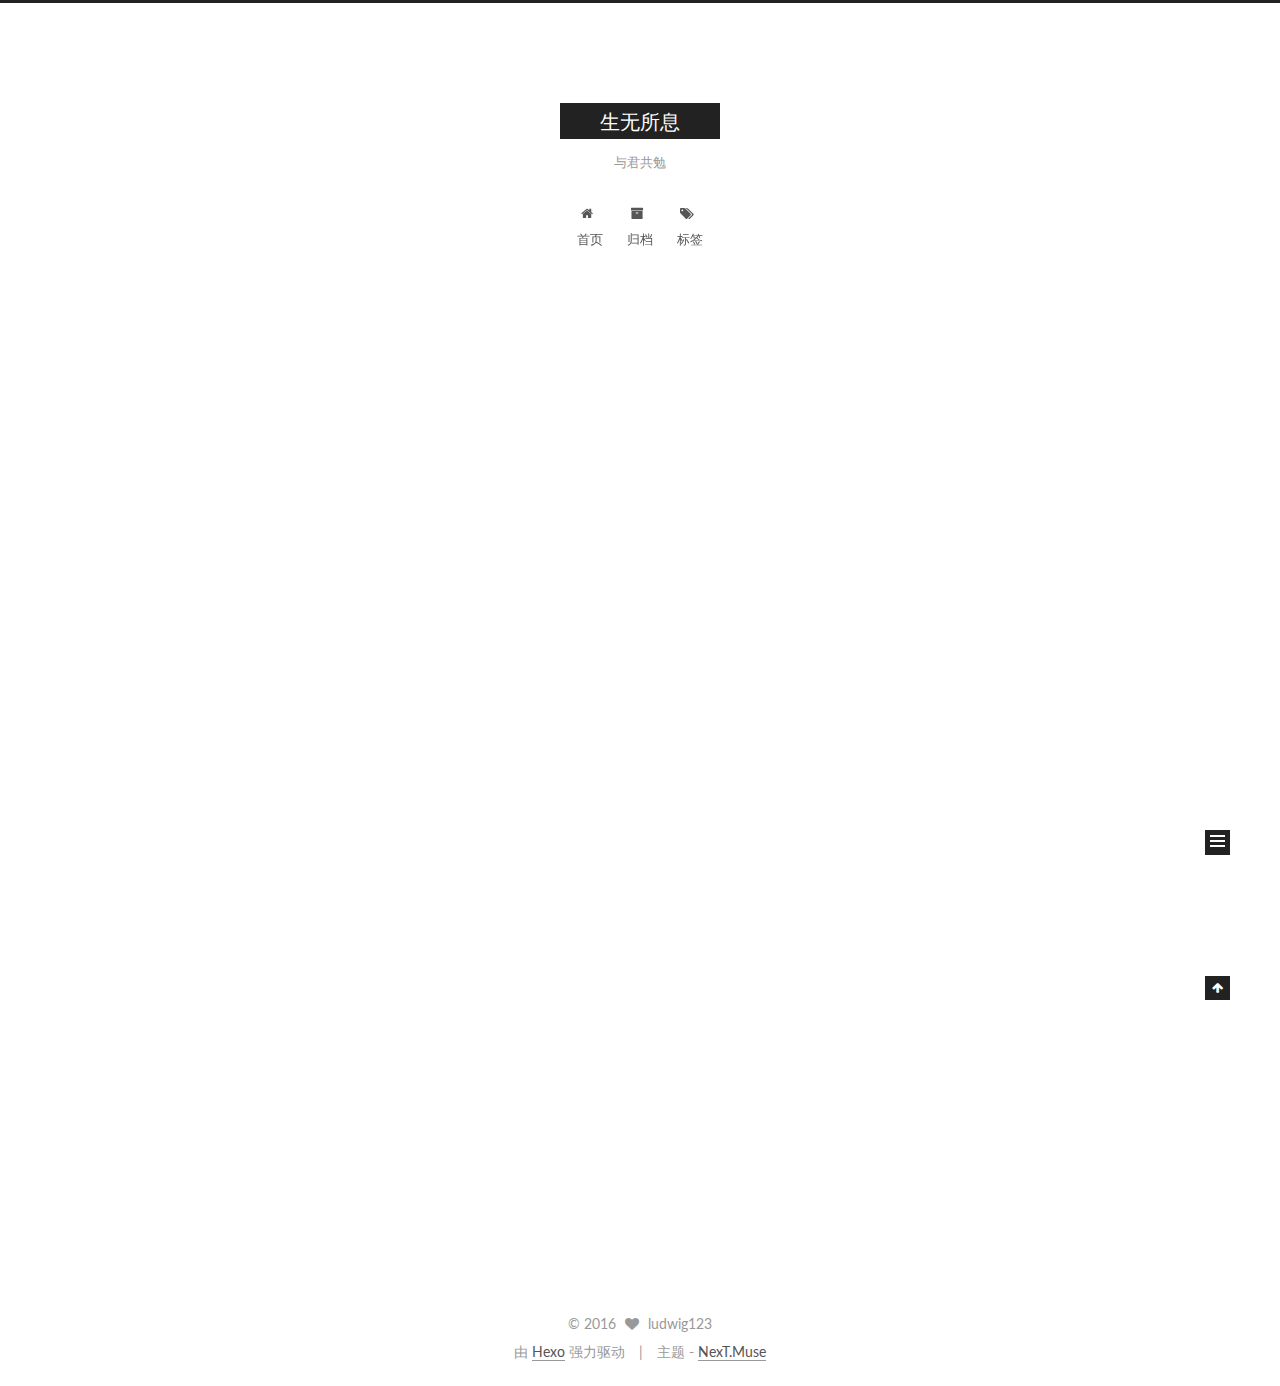
<file: index.html>
<!doctype html>



  


<html class="theme-next muse use-motion">
<head>
  <meta charset="UTF-8"/>
<meta http-equiv="X-UA-Compatible" content="IE=edge,chrome=1" />
<meta name="viewport" content="width=device-width, initial-scale=1, maximum-scale=1"/>



<meta http-equiv="Cache-Control" content="no-transform" />
<meta http-equiv="Cache-Control" content="no-siteapp" />












  <link href="/vendors/fancybox/source/jquery.fancybox.css?v=2.1.5" rel="stylesheet" type="text/css"/>




  <link href="//fonts.googleapis.com/css?family=Lato:300,400,700,400italic&subset=latin,latin-ext" rel="stylesheet" type="text/css">



<link href="/vendors/font-awesome/css/font-awesome.min.css?v=4.4.0" rel="stylesheet" type="text/css" />

<link href="/css/main.css?v=0.5.0" rel="stylesheet" type="text/css" />


  <meta name="keywords" content="Hexo, NexT" />








  <link rel="shortcut icon" type="image/x-icon" href="/favicon.ico?v=0.5.0" />






<meta name="description" content="关于学习，生活，工作">
<meta property="og:type" content="website">
<meta property="og:title" content="生无所息">
<meta property="og:url" content="http://yoursite.com/index.html">
<meta property="og:site_name" content="生无所息">
<meta property="og:description" content="关于学习，生活，工作">
<meta name="twitter:card" content="summary">
<meta name="twitter:title" content="生无所息">
<meta name="twitter:description" content="关于学习，生活，工作">



<script type="text/javascript" id="hexo.configuration">
  var NexT = window.NexT || {};
  var CONFIG = {
    scheme: 'Muse',
    sidebar: {"position":"left","display":"post"},
    fancybox: true,
    motion: true,
    duoshuo: {
      userId: 0,
      author: '博主'
    }
  };
</script>

  <title> 生无所息 </title>
</head>

<body itemscope itemtype="http://schema.org/WebPage" lang="zh-Hans">

  










  
  
    
  

  <div class="container one-collumn sidebar-position-left 
   page-home 
 ">
    <div class="headband"></div>

    <header id="header" class="header" itemscope itemtype="http://schema.org/WPHeader">
      <div class="header-inner"><div class="site-meta ">
  

  <div class="custom-logo-site-title">
    <a href="/"  class="brand" rel="start">
      <span class="logo-line-before"><i></i></span>
      <span class="site-title">生无所息</span>
      <span class="logo-line-after"><i></i></span>
    </a>
  </div>
  <p class="site-subtitle">与君共勉</p>
</div>

<div class="site-nav-toggle">
  <button>
    <span class="btn-bar"></span>
    <span class="btn-bar"></span>
    <span class="btn-bar"></span>
  </button>
</div>

<nav class="site-nav">
  

  
    <ul id="menu" class="menu">
      
        
        <li class="menu-item menu-item-home">
          <a href="/" rel="section">
            
              <i class="menu-item-icon fa fa-home fa-fw"></i> <br />
            
            首页
          </a>
        </li>
      
        
        <li class="menu-item menu-item-archives">
          <a href="/archives" rel="section">
            
              <i class="menu-item-icon fa fa-archive fa-fw"></i> <br />
            
            归档
          </a>
        </li>
      
        
        <li class="menu-item menu-item-tags">
          <a href="/tags" rel="section">
            
              <i class="menu-item-icon fa fa-tags fa-fw"></i> <br />
            
            标签
          </a>
        </li>
      

      
    </ul>
  

  
</nav>

 </div>
    </header>

    <main id="main" class="main">
      <div class="main-inner">
        <div class="content-wrap">
          <div id="content" class="content">
            
  <section id="posts" class="posts-expand">
    
      

  
  

  
  
  

  <article class="post post-type-normal " itemscope itemtype="http://schema.org/Article">

    
      <header class="post-header">

        
        
          <h1 class="post-title" itemprop="name headline">
            
            
              
                
                <a class="post-title-link" href="/2016/03/14/mysecond/" itemprop="url">
                  《如果有来生》
                </a>
              
            
          </h1>
        

        <div class="post-meta">
          <span class="post-time">
            <span class="post-meta-item-icon">
              <i class="fa fa-calendar-o"></i>
            </span>
            <span class="post-meta-item-text">发表于</span>
            <time itemprop="dateCreated" datetime="2016-03-14T21:42:23+08:00" content="2016-03-14">
              2016-03-14
            </time>
          </span>

          

          
            
              <span class="post-comments-count">
                &nbsp; | &nbsp;
                <a href="/2016/03/14/mysecond/#comments" itemprop="discussionUrl">
                  <span class="post-comments-count ds-thread-count" data-thread-key="2016/03/14/mysecond/" itemprop="commentsCount"></span>
                </a>
              </span>
            
          

          

          
          

        </div>
      </header>
    


    <div class="post-body" itemprop="articleBody">

      
      

      
        
          
            <p>  晚上在看HTML书，总有一股忍不住的悲，听了这样一首歌。</p>
<p>  我时刻告诫自己：不要怕，不要悔。我从来没有做到不要怕，现在，似乎连不要悔都做不到了。时光真的过的好快，我内心遥远的地方总有一个小人，他很害怕，虽然他害怕的声音越来越微弱，但是我依旧隐约感到他的恐惧，懦弱，胆怯。</p>
<p>  你真是一个混蛋。你大爷的！为什么你总是比我成熟，为嘛？</p>

          
        
      
    </div>

    <div>
      
    </div>

    <footer class="post-footer">
      

      

      
      
        <div class="post-eof"></div>
      
    </footer>
  </article>


    
      

  
  

  
  
  

  <article class="post post-type-normal " itemscope itemtype="http://schema.org/Article">

    
      <header class="post-header">

        
        
          <h1 class="post-title" itemprop="name headline">
            
            
              
                
                <a class="post-title-link" href="/2016/03/11/blog/" itemprop="url">
                  终于配置好自己的博客了
                </a>
              
            
          </h1>
        

        <div class="post-meta">
          <span class="post-time">
            <span class="post-meta-item-icon">
              <i class="fa fa-calendar-o"></i>
            </span>
            <span class="post-meta-item-text">发表于</span>
            <time itemprop="dateCreated" datetime="2016-03-11T20:27:59+08:00" content="2016-03-11">
              2016-03-11
            </time>
          </span>

          

          
            
              <span class="post-comments-count">
                &nbsp; | &nbsp;
                <a href="/2016/03/11/blog/#comments" itemprop="discussionUrl">
                  <span class="post-comments-count ds-thread-count" data-thread-key="2016/03/11/blog/" itemprop="commentsCount"></span>
                </a>
              </span>
            
          

          

          
          

        </div>
      </header>
    


    <div class="post-body" itemprop="articleBody">

      
      

      
        
          
            <h1 id="为什么要有自己的博客"><a href="#为什么要有自己的博客" class="headerlink" title="为什么要有自己的博客"></a>为什么要有自己的博客</h1><p>因为看上去很酷</p>
<ul>
<li>hexo是一个简单的静态网站生成器</li>
<li><p>用它可以生成一个博客，然后放到github上来<br>deploy工具是用来自动化部署的。</p>
</li>
<li><p>什么叫部署？就是把生成的网站相关文件都放到服务器的指定位置，以供访问。<br>node.js是本地</p>
</li>
</ul>

          
        
      
    </div>

    <div>
      
    </div>

    <footer class="post-footer">
      

      

      
      
        <div class="post-eof"></div>
      
    </footer>
  </article>


    
  </section>

  


          </div>
          


          

        </div>
        
          
  
  <div class="sidebar-toggle">
    <div class="sidebar-toggle-line-wrap">
      <span class="sidebar-toggle-line sidebar-toggle-line-first"></span>
      <span class="sidebar-toggle-line sidebar-toggle-line-middle"></span>
      <span class="sidebar-toggle-line sidebar-toggle-line-last"></span>
    </div>
  </div>

  <aside id="sidebar" class="sidebar">
    <div class="sidebar-inner">

      

      

      <section class="site-overview sidebar-panel  sidebar-panel-active ">
        <div class="site-author motion-element" itemprop="author" itemscope itemtype="http://schema.org/Person">
          <img class="site-author-image" itemprop="image"
               src="/images/avatar.png"
               alt="ludwig123" />
          <p class="site-author-name" itemprop="name">ludwig123</p>
          <p class="site-description motion-element" itemprop="description">关于学习，生活，工作</p>
        </div>
        <nav class="site-state motion-element">
          <div class="site-state-item site-state-posts">
            <a href="/archives">
              <span class="site-state-item-count">2</span>
              <span class="site-state-item-name">日志</span>
            </a>
          </div>
          
          

          

        </nav>

        

        <div class="links-of-author motion-element">
          
        </div>

        
        

        <div class="links-of-author motion-element">
          
        </div>

      </section>

      

    </div>
  </aside>


        
      </div>
    </main>

    <footer id="footer" class="footer">
      <div class="footer-inner">
        <div class="copyright" >
  
  &copy; 
  <span itemprop="copyrightYear">2016</span>
  <span class="with-love">
    <i class="fa fa-heart"></i>
  </span>
  <span class="author" itemprop="copyrightHolder">ludwig123</span>
</div>

<div class="powered-by">
  由 <a class="theme-link" href="http://hexo.io">Hexo</a> 强力驱动
</div>

<div class="theme-info">
  主题 -
  <a class="theme-link" href="https://github.com/iissnan/hexo-theme-next">
    NexT.Muse
  </a>
</div>



      </div>
    </footer>

    <div class="back-to-top">
      <i class="fa fa-arrow-up"></i>
    </div>
  </div>

  


  




<script type="text/javascript">
  if (Object.prototype.toString.call(window.Promise) !== '[object Function]') {
    window.Promise = null;
  }
</script>


  <script type="text/javascript" src="/vendors/jquery/index.js?v=2.1.3"></script>

  <script type="text/javascript" src="/vendors/fastclick/lib/fastclick.min.js?v=1.0.6"></script>

  <script type="text/javascript" src="/vendors/jquery_lazyload/jquery.lazyload.js?v=1.9.7"></script>

  <script type="text/javascript" src="/vendors/velocity/velocity.min.js"></script>

  <script type="text/javascript" src="/vendors/velocity/velocity.ui.min.js"></script>

  <script type="text/javascript" src="/vendors/fancybox/source/jquery.fancybox.pack.js"></script>


  


  <script type="text/javascript" src="/js/src/utils.js?v=0.5.0"></script>

  <script type="text/javascript" src="/js/src/motion.js?v=0.5.0"></script>



  
  

  

  


  <script type="text/javascript" src="/js/src/bootstrap.js?v=0.5.0"></script>



  

  
    
  

  <script type="text/javascript">
    var duoshuoQuery = {short_name:"ludwig123"};
    (function() {
      var ds = document.createElement('script');
      ds.type = 'text/javascript';ds.async = true;
      ds.id = 'duoshuo-script';
      ds.src = (document.location.protocol == 'https:' ? 'https:' : 'http:') + '//static.duoshuo.com/embed.js';
      ds.charset = 'UTF-8';
      (document.getElementsByTagName('head')[0]
      || document.getElementsByTagName('body')[0]).appendChild(ds);
    })();
  </script>

  
    
  





  
  
  

  


</body>
</html>
</file>
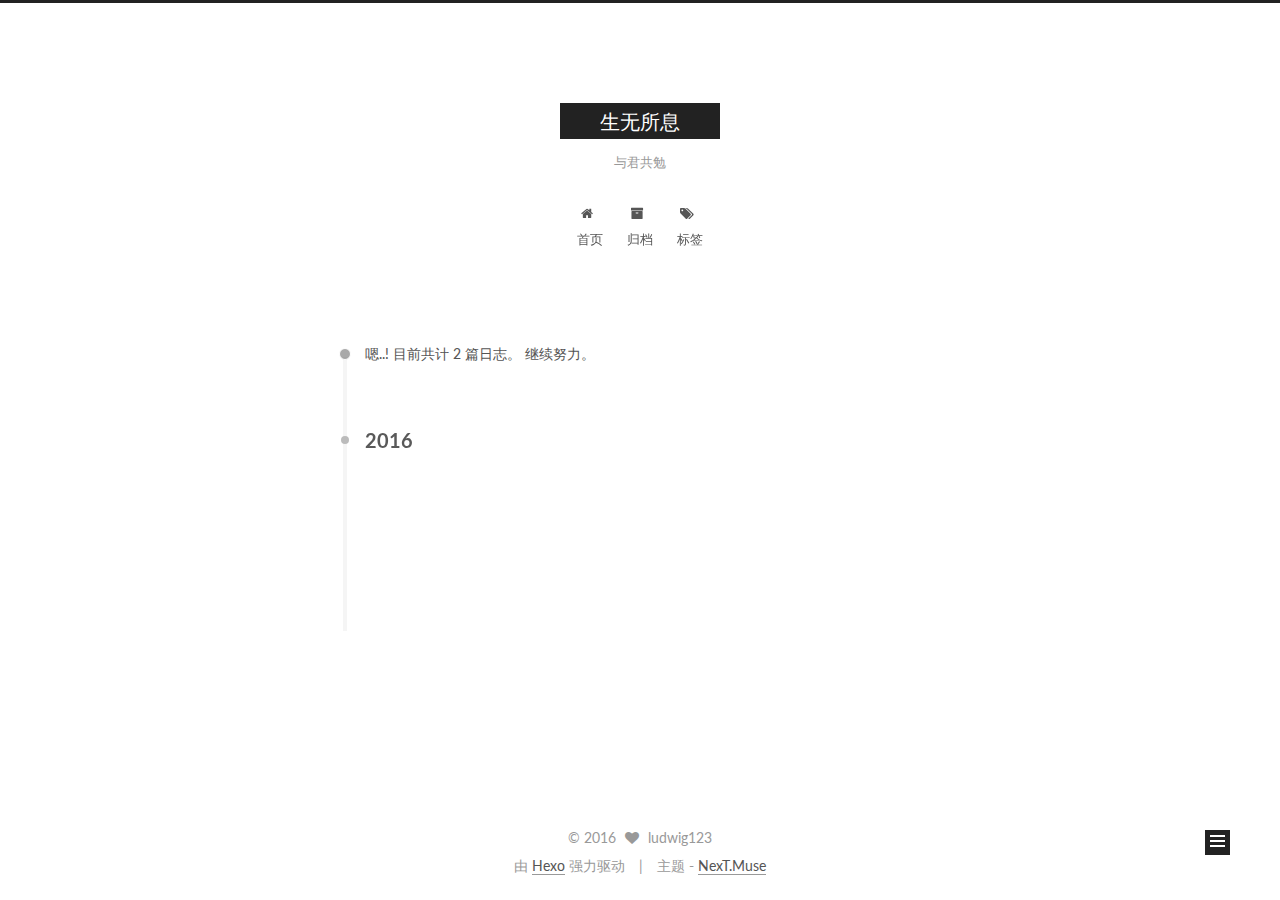
<file: archives/index.html>
<!doctype html>



  


<html class="theme-next muse use-motion">
<head>
  <meta charset="UTF-8"/>
<meta http-equiv="X-UA-Compatible" content="IE=edge,chrome=1" />
<meta name="viewport" content="width=device-width, initial-scale=1, maximum-scale=1"/>



<meta http-equiv="Cache-Control" content="no-transform" />
<meta http-equiv="Cache-Control" content="no-siteapp" />












  <link href="/vendors/fancybox/source/jquery.fancybox.css?v=2.1.5" rel="stylesheet" type="text/css"/>




  <link href="//fonts.googleapis.com/css?family=Lato:300,400,700,400italic&subset=latin,latin-ext" rel="stylesheet" type="text/css">



<link href="/vendors/font-awesome/css/font-awesome.min.css?v=4.4.0" rel="stylesheet" type="text/css" />

<link href="/css/main.css?v=0.5.0" rel="stylesheet" type="text/css" />


  <meta name="keywords" content="Hexo, NexT" />








  <link rel="shortcut icon" type="image/x-icon" href="/favicon.ico?v=0.5.0" />






<meta name="description" content="关于学习，生活，工作">
<meta property="og:type" content="website">
<meta property="og:title" content="生无所息">
<meta property="og:url" content="http://yoursite.com/archives/index.html">
<meta property="og:site_name" content="生无所息">
<meta property="og:description" content="关于学习，生活，工作">
<meta name="twitter:card" content="summary">
<meta name="twitter:title" content="生无所息">
<meta name="twitter:description" content="关于学习，生活，工作">



<script type="text/javascript" id="hexo.configuration">
  var NexT = window.NexT || {};
  var CONFIG = {
    scheme: 'Muse',
    sidebar: {"position":"left","display":"post"},
    fancybox: true,
    motion: true,
    duoshuo: {
      userId: 0,
      author: '博主'
    }
  };
</script>

  <title> 归档 | 生无所息 </title>
</head>

<body itemscope itemtype="http://schema.org/WebPage" lang="zh-Hans">

  










  
  
    
  

  <div class="container one-collumn sidebar-position-left  page-archive  ">
    <div class="headband"></div>

    <header id="header" class="header" itemscope itemtype="http://schema.org/WPHeader">
      <div class="header-inner"><div class="site-meta ">
  

  <div class="custom-logo-site-title">
    <a href="/"  class="brand" rel="start">
      <span class="logo-line-before"><i></i></span>
      <span class="site-title">生无所息</span>
      <span class="logo-line-after"><i></i></span>
    </a>
  </div>
  <p class="site-subtitle">与君共勉</p>
</div>

<div class="site-nav-toggle">
  <button>
    <span class="btn-bar"></span>
    <span class="btn-bar"></span>
    <span class="btn-bar"></span>
  </button>
</div>

<nav class="site-nav">
  

  
    <ul id="menu" class="menu">
      
        
        <li class="menu-item menu-item-home">
          <a href="/" rel="section">
            
              <i class="menu-item-icon fa fa-home fa-fw"></i> <br />
            
            首页
          </a>
        </li>
      
        
        <li class="menu-item menu-item-archives">
          <a href="/archives" rel="section">
            
              <i class="menu-item-icon fa fa-archive fa-fw"></i> <br />
            
            归档
          </a>
        </li>
      
        
        <li class="menu-item menu-item-tags">
          <a href="/tags" rel="section">
            
              <i class="menu-item-icon fa fa-tags fa-fw"></i> <br />
            
            标签
          </a>
        </li>
      

      
    </ul>
  

  
</nav>

 </div>
    </header>

    <main id="main" class="main">
      <div class="main-inner">
        <div class="content-wrap">
          <div id="content" class="content">
            

  <section id="posts" class="posts-collapse">
    <span class="archive-move-on"></span>

    <span class="archive-page-counter">
      
      
      
        
      
      嗯..! 目前共计 2 篇日志。 继续努力。
    </span>

    

      
      
      

      
        
        <div class="collection-title">
          <h2 class="archive-year motion-element" id="archive-year-2016">2016</h2>
        </div>
      
      

      

  <article class="post post-type-normal" itemscope itemtype="http://schema.org/Article">
    <header class="post-header">

      <h1 class="post-title">
        
            <a class="post-title-link" href="/2016/03/14/mysecond/" itemprop="url">
              
                <span itemprop="name">《如果有来生》</span>
              
            </a>
        
      </h1>

      <div class="post-meta">
        <time class="post-time" itemprop="dateCreated"
              datetime="2016-03-14T21:42:23+08:00"
              content="2016-03-14" >
          03-14
        </time>
      </div>

    </header>
  </article>



    

      
      
      

      
      

      

  <article class="post post-type-normal" itemscope itemtype="http://schema.org/Article">
    <header class="post-header">

      <h1 class="post-title">
        
            <a class="post-title-link" href="/2016/03/11/blog/" itemprop="url">
              
                <span itemprop="name">终于配置好自己的博客了</span>
              
            </a>
        
      </h1>

      <div class="post-meta">
        <time class="post-time" itemprop="dateCreated"
              datetime="2016-03-11T20:27:59+08:00"
              content="2016-03-11" >
          03-11
        </time>
      </div>

    </header>
  </article>



    

  </section>

  



          </div>
          


          

        </div>
        
          
  
  <div class="sidebar-toggle">
    <div class="sidebar-toggle-line-wrap">
      <span class="sidebar-toggle-line sidebar-toggle-line-first"></span>
      <span class="sidebar-toggle-line sidebar-toggle-line-middle"></span>
      <span class="sidebar-toggle-line sidebar-toggle-line-last"></span>
    </div>
  </div>

  <aside id="sidebar" class="sidebar">
    <div class="sidebar-inner">

      

      

      <section class="site-overview sidebar-panel  sidebar-panel-active ">
        <div class="site-author motion-element" itemprop="author" itemscope itemtype="http://schema.org/Person">
          <img class="site-author-image" itemprop="image"
               src="/images/avatar.png"
               alt="ludwig123" />
          <p class="site-author-name" itemprop="name">ludwig123</p>
          <p class="site-description motion-element" itemprop="description">关于学习，生活，工作</p>
        </div>
        <nav class="site-state motion-element">
          <div class="site-state-item site-state-posts">
            <a href="/archives">
              <span class="site-state-item-count">2</span>
              <span class="site-state-item-name">日志</span>
            </a>
          </div>
          
          

          

        </nav>

        

        <div class="links-of-author motion-element">
          
        </div>

        
        

        <div class="links-of-author motion-element">
          
        </div>

      </section>

      

    </div>
  </aside>


        
      </div>
    </main>

    <footer id="footer" class="footer">
      <div class="footer-inner">
        <div class="copyright" >
  
  &copy; 
  <span itemprop="copyrightYear">2016</span>
  <span class="with-love">
    <i class="fa fa-heart"></i>
  </span>
  <span class="author" itemprop="copyrightHolder">ludwig123</span>
</div>

<div class="powered-by">
  由 <a class="theme-link" href="http://hexo.io">Hexo</a> 强力驱动
</div>

<div class="theme-info">
  主题 -
  <a class="theme-link" href="https://github.com/iissnan/hexo-theme-next">
    NexT.Muse
  </a>
</div>



      </div>
    </footer>

    <div class="back-to-top">
      <i class="fa fa-arrow-up"></i>
    </div>
  </div>

  


  




<script type="text/javascript">
  if (Object.prototype.toString.call(window.Promise) !== '[object Function]') {
    window.Promise = null;
  }
</script>


  <script type="text/javascript" src="/vendors/jquery/index.js?v=2.1.3"></script>

  <script type="text/javascript" src="/vendors/fastclick/lib/fastclick.min.js?v=1.0.6"></script>

  <script type="text/javascript" src="/vendors/jquery_lazyload/jquery.lazyload.js?v=1.9.7"></script>

  <script type="text/javascript" src="/vendors/velocity/velocity.min.js"></script>

  <script type="text/javascript" src="/vendors/velocity/velocity.ui.min.js"></script>

  <script type="text/javascript" src="/vendors/fancybox/source/jquery.fancybox.pack.js"></script>


  


  <script type="text/javascript" src="/js/src/utils.js?v=0.5.0"></script>

  <script type="text/javascript" src="/js/src/motion.js?v=0.5.0"></script>



  
  

  
  
    <script type="text/javascript" id="motion.page.archive">
      $('.archive-year').velocity('transition.slideLeftIn');
    </script>
  


  


  <script type="text/javascript" src="/js/src/bootstrap.js?v=0.5.0"></script>



  

  
    
  

  <script type="text/javascript">
    var duoshuoQuery = {short_name:"ludwig123"};
    (function() {
      var ds = document.createElement('script');
      ds.type = 'text/javascript';ds.async = true;
      ds.id = 'duoshuo-script';
      ds.src = (document.location.protocol == 'https:' ? 'https:' : 'http:') + '//static.duoshuo.com/embed.js';
      ds.charset = 'UTF-8';
      (document.getElementsByTagName('head')[0]
      || document.getElementsByTagName('body')[0]).appendChild(ds);
    })();
  </script>

  
    
  





  
  
  

  


</body>
</html>
</file>
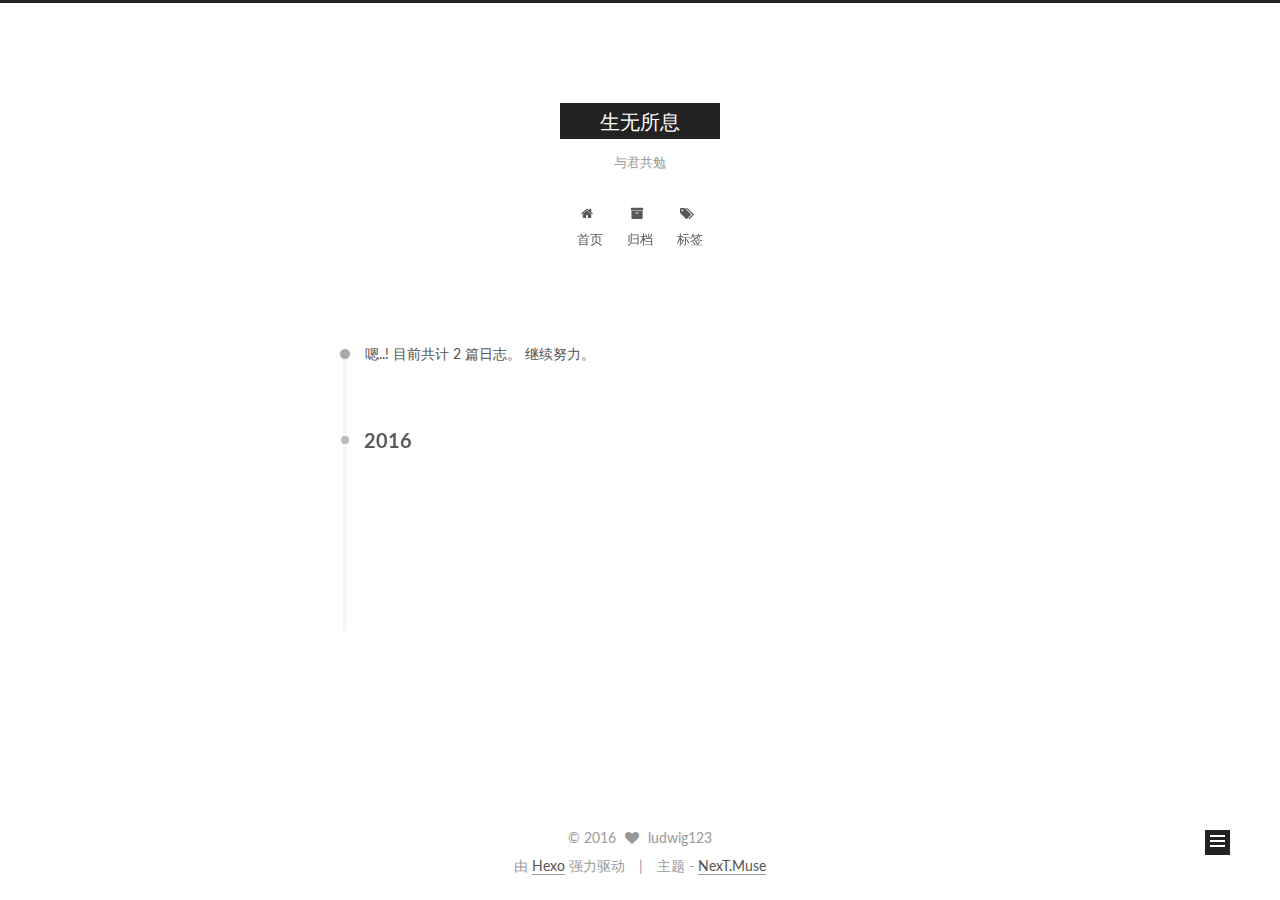
<file: archives/2016/index.html>
<!doctype html>



  


<html class="theme-next muse use-motion">
<head>
  <meta charset="UTF-8"/>
<meta http-equiv="X-UA-Compatible" content="IE=edge,chrome=1" />
<meta name="viewport" content="width=device-width, initial-scale=1, maximum-scale=1"/>



<meta http-equiv="Cache-Control" content="no-transform" />
<meta http-equiv="Cache-Control" content="no-siteapp" />












  <link href="/vendors/fancybox/source/jquery.fancybox.css?v=2.1.5" rel="stylesheet" type="text/css"/>




  <link href="//fonts.googleapis.com/css?family=Lato:300,400,700,400italic&subset=latin,latin-ext" rel="stylesheet" type="text/css">



<link href="/vendors/font-awesome/css/font-awesome.min.css?v=4.4.0" rel="stylesheet" type="text/css" />

<link href="/css/main.css?v=0.5.0" rel="stylesheet" type="text/css" />


  <meta name="keywords" content="Hexo, NexT" />








  <link rel="shortcut icon" type="image/x-icon" href="/favicon.ico?v=0.5.0" />






<meta name="description" content="关于学习，生活，工作">
<meta property="og:type" content="website">
<meta property="og:title" content="生无所息">
<meta property="og:url" content="http://yoursite.com/archives/2016/index.html">
<meta property="og:site_name" content="生无所息">
<meta property="og:description" content="关于学习，生活，工作">
<meta name="twitter:card" content="summary">
<meta name="twitter:title" content="生无所息">
<meta name="twitter:description" content="关于学习，生活，工作">



<script type="text/javascript" id="hexo.configuration">
  var NexT = window.NexT || {};
  var CONFIG = {
    scheme: 'Muse',
    sidebar: {"position":"left","display":"post"},
    fancybox: true,
    motion: true,
    duoshuo: {
      userId: 0,
      author: '博主'
    }
  };
</script>

  <title> 归档 | 生无所息 </title>
</head>

<body itemscope itemtype="http://schema.org/WebPage" lang="zh-Hans">

  










  
  
    
  

  <div class="container one-collumn sidebar-position-left  page-archive  ">
    <div class="headband"></div>

    <header id="header" class="header" itemscope itemtype="http://schema.org/WPHeader">
      <div class="header-inner"><div class="site-meta ">
  

  <div class="custom-logo-site-title">
    <a href="/"  class="brand" rel="start">
      <span class="logo-line-before"><i></i></span>
      <span class="site-title">生无所息</span>
      <span class="logo-line-after"><i></i></span>
    </a>
  </div>
  <p class="site-subtitle">与君共勉</p>
</div>

<div class="site-nav-toggle">
  <button>
    <span class="btn-bar"></span>
    <span class="btn-bar"></span>
    <span class="btn-bar"></span>
  </button>
</div>

<nav class="site-nav">
  

  
    <ul id="menu" class="menu">
      
        
        <li class="menu-item menu-item-home">
          <a href="/" rel="section">
            
              <i class="menu-item-icon fa fa-home fa-fw"></i> <br />
            
            首页
          </a>
        </li>
      
        
        <li class="menu-item menu-item-archives">
          <a href="/archives" rel="section">
            
              <i class="menu-item-icon fa fa-archive fa-fw"></i> <br />
            
            归档
          </a>
        </li>
      
        
        <li class="menu-item menu-item-tags">
          <a href="/tags" rel="section">
            
              <i class="menu-item-icon fa fa-tags fa-fw"></i> <br />
            
            标签
          </a>
        </li>
      

      
    </ul>
  

  
</nav>

 </div>
    </header>

    <main id="main" class="main">
      <div class="main-inner">
        <div class="content-wrap">
          <div id="content" class="content">
            

  <section id="posts" class="posts-collapse">
    <span class="archive-move-on"></span>

    <span class="archive-page-counter">
      
      
      
        
      
      嗯..! 目前共计 2 篇日志。 继续努力。
    </span>

    

      
      
      

      
        
        <div class="collection-title">
          <h2 class="archive-year motion-element" id="archive-year-2016">2016</h2>
        </div>
      
      

      

  <article class="post post-type-normal" itemscope itemtype="http://schema.org/Article">
    <header class="post-header">

      <h1 class="post-title">
        
            <a class="post-title-link" href="/2016/03/14/mysecond/" itemprop="url">
              
                <span itemprop="name">《如果有来生》</span>
              
            </a>
        
      </h1>

      <div class="post-meta">
        <time class="post-time" itemprop="dateCreated"
              datetime="2016-03-14T21:42:23+08:00"
              content="2016-03-14" >
          03-14
        </time>
      </div>

    </header>
  </article>



    

      
      
      

      
      

      

  <article class="post post-type-normal" itemscope itemtype="http://schema.org/Article">
    <header class="post-header">

      <h1 class="post-title">
        
            <a class="post-title-link" href="/2016/03/11/blog/" itemprop="url">
              
                <span itemprop="name">终于配置好自己的博客了</span>
              
            </a>
        
      </h1>

      <div class="post-meta">
        <time class="post-time" itemprop="dateCreated"
              datetime="2016-03-11T20:27:59+08:00"
              content="2016-03-11" >
          03-11
        </time>
      </div>

    </header>
  </article>



    

  </section>

  



          </div>
          


          

        </div>
        
          
  
  <div class="sidebar-toggle">
    <div class="sidebar-toggle-line-wrap">
      <span class="sidebar-toggle-line sidebar-toggle-line-first"></span>
      <span class="sidebar-toggle-line sidebar-toggle-line-middle"></span>
      <span class="sidebar-toggle-line sidebar-toggle-line-last"></span>
    </div>
  </div>

  <aside id="sidebar" class="sidebar">
    <div class="sidebar-inner">

      

      

      <section class="site-overview sidebar-panel  sidebar-panel-active ">
        <div class="site-author motion-element" itemprop="author" itemscope itemtype="http://schema.org/Person">
          <img class="site-author-image" itemprop="image"
               src="/images/avatar.png"
               alt="ludwig123" />
          <p class="site-author-name" itemprop="name">ludwig123</p>
          <p class="site-description motion-element" itemprop="description">关于学习，生活，工作</p>
        </div>
        <nav class="site-state motion-element">
          <div class="site-state-item site-state-posts">
            <a href="/archives">
              <span class="site-state-item-count">2</span>
              <span class="site-state-item-name">日志</span>
            </a>
          </div>
          
          

          

        </nav>

        

        <div class="links-of-author motion-element">
          
        </div>

        
        

        <div class="links-of-author motion-element">
          
        </div>

      </section>

      

    </div>
  </aside>


        
      </div>
    </main>

    <footer id="footer" class="footer">
      <div class="footer-inner">
        <div class="copyright" >
  
  &copy; 
  <span itemprop="copyrightYear">2016</span>
  <span class="with-love">
    <i class="fa fa-heart"></i>
  </span>
  <span class="author" itemprop="copyrightHolder">ludwig123</span>
</div>

<div class="powered-by">
  由 <a class="theme-link" href="http://hexo.io">Hexo</a> 强力驱动
</div>

<div class="theme-info">
  主题 -
  <a class="theme-link" href="https://github.com/iissnan/hexo-theme-next">
    NexT.Muse
  </a>
</div>



      </div>
    </footer>

    <div class="back-to-top">
      <i class="fa fa-arrow-up"></i>
    </div>
  </div>

  


  




<script type="text/javascript">
  if (Object.prototype.toString.call(window.Promise) !== '[object Function]') {
    window.Promise = null;
  }
</script>


  <script type="text/javascript" src="/vendors/jquery/index.js?v=2.1.3"></script>

  <script type="text/javascript" src="/vendors/fastclick/lib/fastclick.min.js?v=1.0.6"></script>

  <script type="text/javascript" src="/vendors/jquery_lazyload/jquery.lazyload.js?v=1.9.7"></script>

  <script type="text/javascript" src="/vendors/velocity/velocity.min.js"></script>

  <script type="text/javascript" src="/vendors/velocity/velocity.ui.min.js"></script>

  <script type="text/javascript" src="/vendors/fancybox/source/jquery.fancybox.pack.js"></script>


  


  <script type="text/javascript" src="/js/src/utils.js?v=0.5.0"></script>

  <script type="text/javascript" src="/js/src/motion.js?v=0.5.0"></script>



  
  

  
  
    <script type="text/javascript" id="motion.page.archive">
      $('.archive-year').velocity('transition.slideLeftIn');
    </script>
  


  


  <script type="text/javascript" src="/js/src/bootstrap.js?v=0.5.0"></script>



  

  
    
  

  <script type="text/javascript">
    var duoshuoQuery = {short_name:"ludwig123"};
    (function() {
      var ds = document.createElement('script');
      ds.type = 'text/javascript';ds.async = true;
      ds.id = 'duoshuo-script';
      ds.src = (document.location.protocol == 'https:' ? 'https:' : 'http:') + '//static.duoshuo.com/embed.js';
      ds.charset = 'UTF-8';
      (document.getElementsByTagName('head')[0]
      || document.getElementsByTagName('body')[0]).appendChild(ds);
    })();
  </script>

  
    
  





  
  
  

  


</body>
</html>
</file>
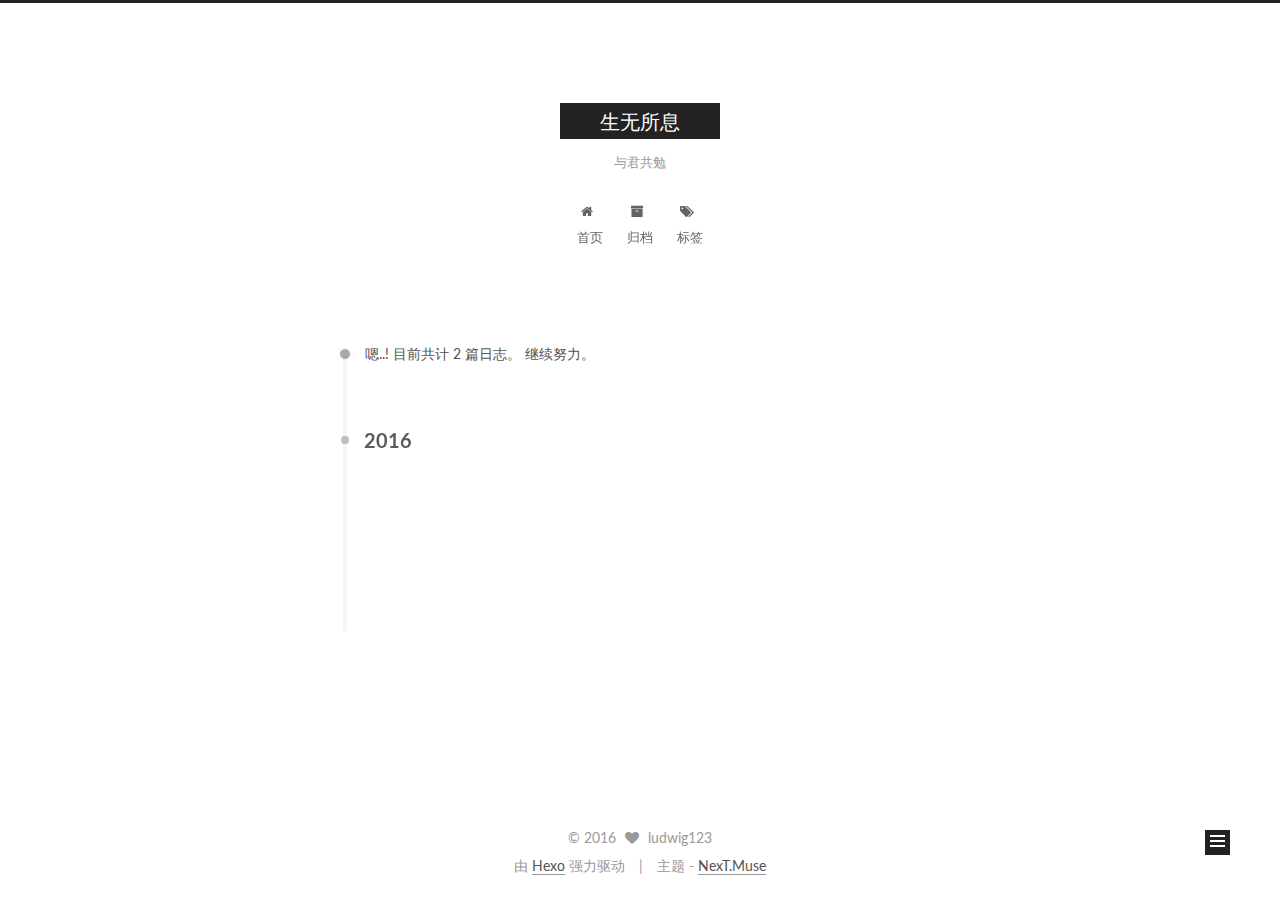
<file: archives/2016/03/index.html>
<!doctype html>



  


<html class="theme-next muse use-motion">
<head>
  <meta charset="UTF-8"/>
<meta http-equiv="X-UA-Compatible" content="IE=edge,chrome=1" />
<meta name="viewport" content="width=device-width, initial-scale=1, maximum-scale=1"/>



<meta http-equiv="Cache-Control" content="no-transform" />
<meta http-equiv="Cache-Control" content="no-siteapp" />












  <link href="/vendors/fancybox/source/jquery.fancybox.css?v=2.1.5" rel="stylesheet" type="text/css"/>




  <link href="//fonts.googleapis.com/css?family=Lato:300,400,700,400italic&subset=latin,latin-ext" rel="stylesheet" type="text/css">



<link href="/vendors/font-awesome/css/font-awesome.min.css?v=4.4.0" rel="stylesheet" type="text/css" />

<link href="/css/main.css?v=0.5.0" rel="stylesheet" type="text/css" />


  <meta name="keywords" content="Hexo, NexT" />








  <link rel="shortcut icon" type="image/x-icon" href="/favicon.ico?v=0.5.0" />






<meta name="description" content="关于学习，生活，工作">
<meta property="og:type" content="website">
<meta property="og:title" content="生无所息">
<meta property="og:url" content="http://yoursite.com/archives/2016/03/index.html">
<meta property="og:site_name" content="生无所息">
<meta property="og:description" content="关于学习，生活，工作">
<meta name="twitter:card" content="summary">
<meta name="twitter:title" content="生无所息">
<meta name="twitter:description" content="关于学习，生活，工作">



<script type="text/javascript" id="hexo.configuration">
  var NexT = window.NexT || {};
  var CONFIG = {
    scheme: 'Muse',
    sidebar: {"position":"left","display":"post"},
    fancybox: true,
    motion: true,
    duoshuo: {
      userId: 0,
      author: '博主'
    }
  };
</script>

  <title> 归档 | 生无所息 </title>
</head>

<body itemscope itemtype="http://schema.org/WebPage" lang="zh-Hans">

  










  
  
    
  

  <div class="container one-collumn sidebar-position-left  page-archive  ">
    <div class="headband"></div>

    <header id="header" class="header" itemscope itemtype="http://schema.org/WPHeader">
      <div class="header-inner"><div class="site-meta ">
  

  <div class="custom-logo-site-title">
    <a href="/"  class="brand" rel="start">
      <span class="logo-line-before"><i></i></span>
      <span class="site-title">生无所息</span>
      <span class="logo-line-after"><i></i></span>
    </a>
  </div>
  <p class="site-subtitle">与君共勉</p>
</div>

<div class="site-nav-toggle">
  <button>
    <span class="btn-bar"></span>
    <span class="btn-bar"></span>
    <span class="btn-bar"></span>
  </button>
</div>

<nav class="site-nav">
  

  
    <ul id="menu" class="menu">
      
        
        <li class="menu-item menu-item-home">
          <a href="/" rel="section">
            
              <i class="menu-item-icon fa fa-home fa-fw"></i> <br />
            
            首页
          </a>
        </li>
      
        
        <li class="menu-item menu-item-archives">
          <a href="/archives" rel="section">
            
              <i class="menu-item-icon fa fa-archive fa-fw"></i> <br />
            
            归档
          </a>
        </li>
      
        
        <li class="menu-item menu-item-tags">
          <a href="/tags" rel="section">
            
              <i class="menu-item-icon fa fa-tags fa-fw"></i> <br />
            
            标签
          </a>
        </li>
      

      
    </ul>
  

  
</nav>

 </div>
    </header>

    <main id="main" class="main">
      <div class="main-inner">
        <div class="content-wrap">
          <div id="content" class="content">
            

  <section id="posts" class="posts-collapse">
    <span class="archive-move-on"></span>

    <span class="archive-page-counter">
      
      
      
        
      
      嗯..! 目前共计 2 篇日志。 继续努力。
    </span>

    

      
      
      

      
        
        <div class="collection-title">
          <h2 class="archive-year motion-element" id="archive-year-2016">2016</h2>
        </div>
      
      

      

  <article class="post post-type-normal" itemscope itemtype="http://schema.org/Article">
    <header class="post-header">

      <h1 class="post-title">
        
            <a class="post-title-link" href="/2016/03/14/mysecond/" itemprop="url">
              
                <span itemprop="name">《如果有来生》</span>
              
            </a>
        
      </h1>

      <div class="post-meta">
        <time class="post-time" itemprop="dateCreated"
              datetime="2016-03-14T21:42:23+08:00"
              content="2016-03-14" >
          03-14
        </time>
      </div>

    </header>
  </article>



    

      
      
      

      
      

      

  <article class="post post-type-normal" itemscope itemtype="http://schema.org/Article">
    <header class="post-header">

      <h1 class="post-title">
        
            <a class="post-title-link" href="/2016/03/11/blog/" itemprop="url">
              
                <span itemprop="name">终于配置好自己的博客了</span>
              
            </a>
        
      </h1>

      <div class="post-meta">
        <time class="post-time" itemprop="dateCreated"
              datetime="2016-03-11T20:27:59+08:00"
              content="2016-03-11" >
          03-11
        </time>
      </div>

    </header>
  </article>



    

  </section>

  



          </div>
          


          

        </div>
        
          
  
  <div class="sidebar-toggle">
    <div class="sidebar-toggle-line-wrap">
      <span class="sidebar-toggle-line sidebar-toggle-line-first"></span>
      <span class="sidebar-toggle-line sidebar-toggle-line-middle"></span>
      <span class="sidebar-toggle-line sidebar-toggle-line-last"></span>
    </div>
  </div>

  <aside id="sidebar" class="sidebar">
    <div class="sidebar-inner">

      

      

      <section class="site-overview sidebar-panel  sidebar-panel-active ">
        <div class="site-author motion-element" itemprop="author" itemscope itemtype="http://schema.org/Person">
          <img class="site-author-image" itemprop="image"
               src="/images/avatar.png"
               alt="ludwig123" />
          <p class="site-author-name" itemprop="name">ludwig123</p>
          <p class="site-description motion-element" itemprop="description">关于学习，生活，工作</p>
        </div>
        <nav class="site-state motion-element">
          <div class="site-state-item site-state-posts">
            <a href="/archives">
              <span class="site-state-item-count">2</span>
              <span class="site-state-item-name">日志</span>
            </a>
          </div>
          
          

          

        </nav>

        

        <div class="links-of-author motion-element">
          
        </div>

        
        

        <div class="links-of-author motion-element">
          
        </div>

      </section>

      

    </div>
  </aside>


        
      </div>
    </main>

    <footer id="footer" class="footer">
      <div class="footer-inner">
        <div class="copyright" >
  
  &copy; 
  <span itemprop="copyrightYear">2016</span>
  <span class="with-love">
    <i class="fa fa-heart"></i>
  </span>
  <span class="author" itemprop="copyrightHolder">ludwig123</span>
</div>

<div class="powered-by">
  由 <a class="theme-link" href="http://hexo.io">Hexo</a> 强力驱动
</div>

<div class="theme-info">
  主题 -
  <a class="theme-link" href="https://github.com/iissnan/hexo-theme-next">
    NexT.Muse
  </a>
</div>



      </div>
    </footer>

    <div class="back-to-top">
      <i class="fa fa-arrow-up"></i>
    </div>
  </div>

  


  




<script type="text/javascript">
  if (Object.prototype.toString.call(window.Promise) !== '[object Function]') {
    window.Promise = null;
  }
</script>


  <script type="text/javascript" src="/vendors/jquery/index.js?v=2.1.3"></script>

  <script type="text/javascript" src="/vendors/fastclick/lib/fastclick.min.js?v=1.0.6"></script>

  <script type="text/javascript" src="/vendors/jquery_lazyload/jquery.lazyload.js?v=1.9.7"></script>

  <script type="text/javascript" src="/vendors/velocity/velocity.min.js"></script>

  <script type="text/javascript" src="/vendors/velocity/velocity.ui.min.js"></script>

  <script type="text/javascript" src="/vendors/fancybox/source/jquery.fancybox.pack.js"></script>


  


  <script type="text/javascript" src="/js/src/utils.js?v=0.5.0"></script>

  <script type="text/javascript" src="/js/src/motion.js?v=0.5.0"></script>



  
  

  
  
    <script type="text/javascript" id="motion.page.archive">
      $('.archive-year').velocity('transition.slideLeftIn');
    </script>
  


  


  <script type="text/javascript" src="/js/src/bootstrap.js?v=0.5.0"></script>



  

  
    
  

  <script type="text/javascript">
    var duoshuoQuery = {short_name:"ludwig123"};
    (function() {
      var ds = document.createElement('script');
      ds.type = 'text/javascript';ds.async = true;
      ds.id = 'duoshuo-script';
      ds.src = (document.location.protocol == 'https:' ? 'https:' : 'http:') + '//static.duoshuo.com/embed.js';
      ds.charset = 'UTF-8';
      (document.getElementsByTagName('head')[0]
      || document.getElementsByTagName('body')[0]).appendChild(ds);
    })();
  </script>

  
    
  





  
  
  

  


</body>
</html>
</file>
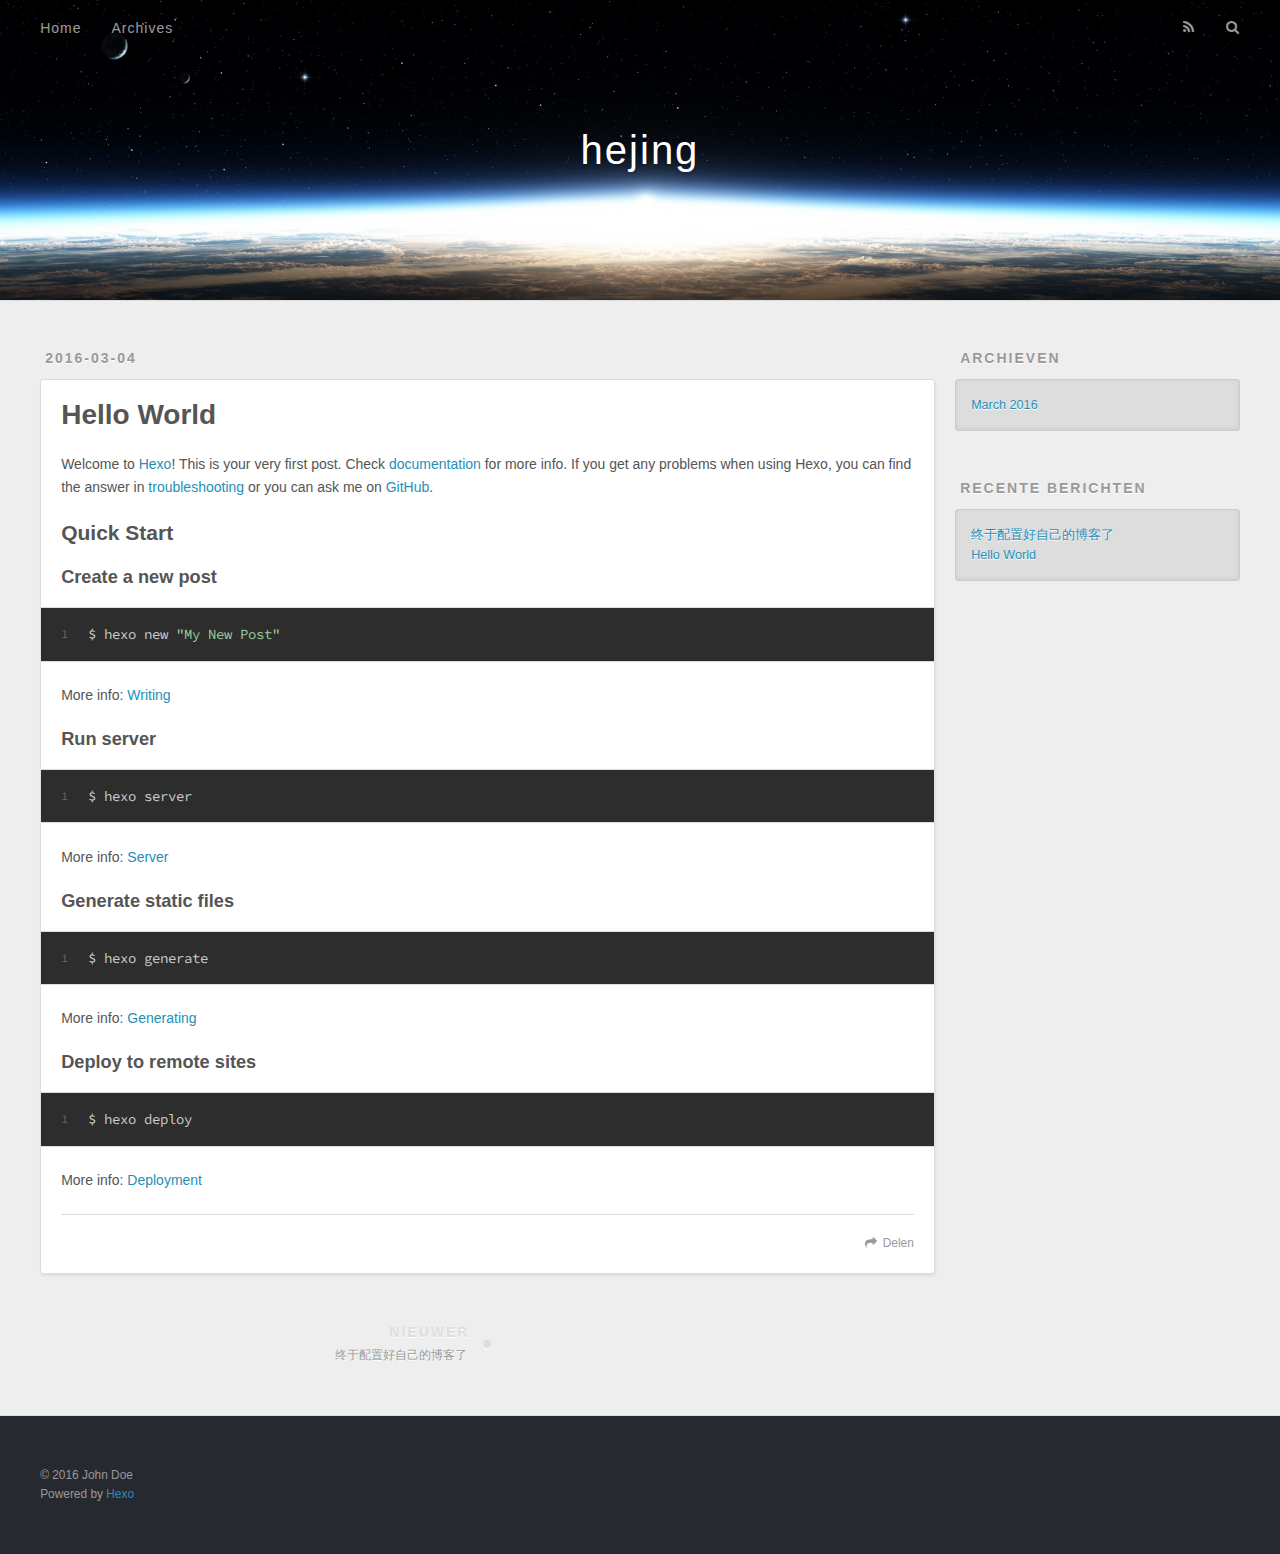
<file: 2016/03/04/hello-world/index.html>
<!DOCTYPE html>
<html>
<head>
  <meta charset="utf-8">
  
  <title>Hello World | hejing</title>
  <meta name="viewport" content="width=device-width, initial-scale=1, maximum-scale=1">
  <meta name="description" content="Welcome to Hexo! This is your very first post. Check documentation for more info. If you get any problems when using Hexo, you can find the answer in troubleshooting or you can ask me on GitHub.
Quick">
<meta property="og:type" content="article">
<meta property="og:title" content="Hello World">
<meta property="og:url" content="http://yoursite.com/2016/03/04/hello-world/index.html">
<meta property="og:site_name" content="hejing">
<meta property="og:description" content="Welcome to Hexo! This is your very first post. Check documentation for more info. If you get any problems when using Hexo, you can find the answer in troubleshooting or you can ask me on GitHub.
Quick">
<meta property="og:updated_time" content="2016-03-04T15:09:34.000Z">
<meta name="twitter:card" content="summary">
<meta name="twitter:title" content="Hello World">
<meta name="twitter:description" content="Welcome to Hexo! This is your very first post. Check documentation for more info. If you get any problems when using Hexo, you can find the answer in troubleshooting or you can ask me on GitHub.
Quick">
  
    <link rel="alternate" href="/atom.xml" title="hejing" type="application/atom+xml">
  
  
    <link rel="icon" href="/favicon.png">
  
  
    <link href="//fonts.googleapis.com/css?family=Source+Code+Pro" rel="stylesheet" type="text/css">
  
  <link rel="stylesheet" href="/css/style.css">
  

</head>

<body>
  <div id="container">
    <div id="wrap">
      <header id="header">
  <div id="banner"></div>
  <div id="header-outer" class="outer">
    <div id="header-title" class="inner">
      <h1 id="logo-wrap">
        <a href="/" id="logo">hejing</a>
      </h1>
      
    </div>
    <div id="header-inner" class="inner">
      <nav id="main-nav">
        <a id="main-nav-toggle" class="nav-icon"></a>
        
          <a class="main-nav-link" href="/">Home</a>
        
          <a class="main-nav-link" href="/archives">Archives</a>
        
      </nav>
      <nav id="sub-nav">
        
          <a id="nav-rss-link" class="nav-icon" href="/atom.xml" title="RSS Feed"></a>
        
        <a id="nav-search-btn" class="nav-icon" title="Zoeken"></a>
      </nav>
      <div id="search-form-wrap">
        <form action="//google.com/search" method="get" accept-charset="UTF-8" class="search-form"><input type="search" name="q" results="0" class="search-form-input" placeholder="Search"><button type="submit" class="search-form-submit">&#xF002;</button><input type="hidden" name="sitesearch" value="http://yoursite.com"></form>
      </div>
    </div>
  </div>
</header>
      <div class="outer">
        <section id="main"><article id="post-hello-world" class="article article-type-post" itemscope itemprop="blogPost">
  <div class="article-meta">
    <a href="/2016/03/04/hello-world/" class="article-date">
  <time datetime="2016-03-04T14:59:18.000Z" itemprop="datePublished">2016-03-04</time>
</a>
    
  </div>
  <div class="article-inner">
    
    
      <header class="article-header">
        
  
    <h1 class="article-title" itemprop="name">
      Hello World
    </h1>
  

      </header>
    
    <div class="article-entry" itemprop="articleBody">
      
        <p>Welcome to <a href="https://hexo.io/" target="_blank" rel="external">Hexo</a>! This is your very first post. Check <a href="https://hexo.io/docs/" target="_blank" rel="external">documentation</a> for more info. If you get any problems when using Hexo, you can find the answer in <a href="https://hexo.io/docs/troubleshooting.html" target="_blank" rel="external">troubleshooting</a> or you can ask me on <a href="https://github.com/hexojs/hexo/issues" target="_blank" rel="external">GitHub</a>.</p>
<h2 id="Quick-Start"><a href="#Quick-Start" class="headerlink" title="Quick Start"></a>Quick Start</h2><h3 id="Create-a-new-post"><a href="#Create-a-new-post" class="headerlink" title="Create a new post"></a>Create a new post</h3><figure class="highlight bash"><table><tr><td class="gutter"><pre><span class="line">1</span><br></pre></td><td class="code"><pre><span class="line">$ hexo new <span class="string">"My New Post"</span></span><br></pre></td></tr></table></figure>
<p>More info: <a href="https://hexo.io/docs/writing.html" target="_blank" rel="external">Writing</a></p>
<h3 id="Run-server"><a href="#Run-server" class="headerlink" title="Run server"></a>Run server</h3><figure class="highlight bash"><table><tr><td class="gutter"><pre><span class="line">1</span><br></pre></td><td class="code"><pre><span class="line">$ hexo server</span><br></pre></td></tr></table></figure>
<p>More info: <a href="https://hexo.io/docs/server.html" target="_blank" rel="external">Server</a></p>
<h3 id="Generate-static-files"><a href="#Generate-static-files" class="headerlink" title="Generate static files"></a>Generate static files</h3><figure class="highlight bash"><table><tr><td class="gutter"><pre><span class="line">1</span><br></pre></td><td class="code"><pre><span class="line">$ hexo generate</span><br></pre></td></tr></table></figure>
<p>More info: <a href="https://hexo.io/docs/generating.html" target="_blank" rel="external">Generating</a></p>
<h3 id="Deploy-to-remote-sites"><a href="#Deploy-to-remote-sites" class="headerlink" title="Deploy to remote sites"></a>Deploy to remote sites</h3><figure class="highlight bash"><table><tr><td class="gutter"><pre><span class="line">1</span><br></pre></td><td class="code"><pre><span class="line">$ hexo deploy</span><br></pre></td></tr></table></figure>
<p>More info: <a href="https://hexo.io/docs/deployment.html" target="_blank" rel="external">Deployment</a></p>

      
    </div>
    <footer class="article-footer">
      <a data-url="http://yoursite.com/2016/03/04/hello-world/" data-id="cilnp5x7r0001dyfyy6netk3s" class="article-share-link">Delen</a>
      
      
    </footer>
  </div>
  
    
<nav id="article-nav">
  
    <a href="/2016/03/11/blog/" id="article-nav-newer" class="article-nav-link-wrap">
      <strong class="article-nav-caption">Nieuwer</strong>
      <div class="article-nav-title">
        
          终于配置好自己的博客了
        
      </div>
    </a>
  
  
</nav>

  
</article>

</section>
        
          <aside id="sidebar">
  
    

  
    

  
    
  
    
  <div class="widget-wrap">
    <h3 class="widget-title">Archieven</h3>
    <div class="widget">
      <ul class="archive-list"><li class="archive-list-item"><a class="archive-list-link" href="/archives/2016/03/">March 2016</a></li></ul>
    </div>
  </div>


  
    
  <div class="widget-wrap">
    <h3 class="widget-title">Recente berichten</h3>
    <div class="widget">
      <ul>
        
          <li>
            <a href="/2016/03/11/blog/">终于配置好自己的博客了</a>
          </li>
        
          <li>
            <a href="/2016/03/04/hello-world/">Hello World</a>
          </li>
        
      </ul>
    </div>
  </div>

  
</aside>
        
      </div>
      <footer id="footer">
  
  <div class="outer">
    <div id="footer-info" class="inner">
      &copy; 2016 John Doe<br>
      Powered by <a href="http://hexo.io/" target="_blank">Hexo</a>
    </div>
  </div>
</footer>
    </div>
    <nav id="mobile-nav">
  
    <a href="/" class="mobile-nav-link">Home</a>
  
    <a href="/archives" class="mobile-nav-link">Archives</a>
  
</nav>
    

<script src="//ajax.googleapis.com/ajax/libs/jquery/2.0.3/jquery.min.js"></script>


  <link rel="stylesheet" href="/fancybox/jquery.fancybox.css">
  <script src="/fancybox/jquery.fancybox.pack.js"></script>


<script src="/js/script.js"></script>

  </div>
</body>
</html>
</file>
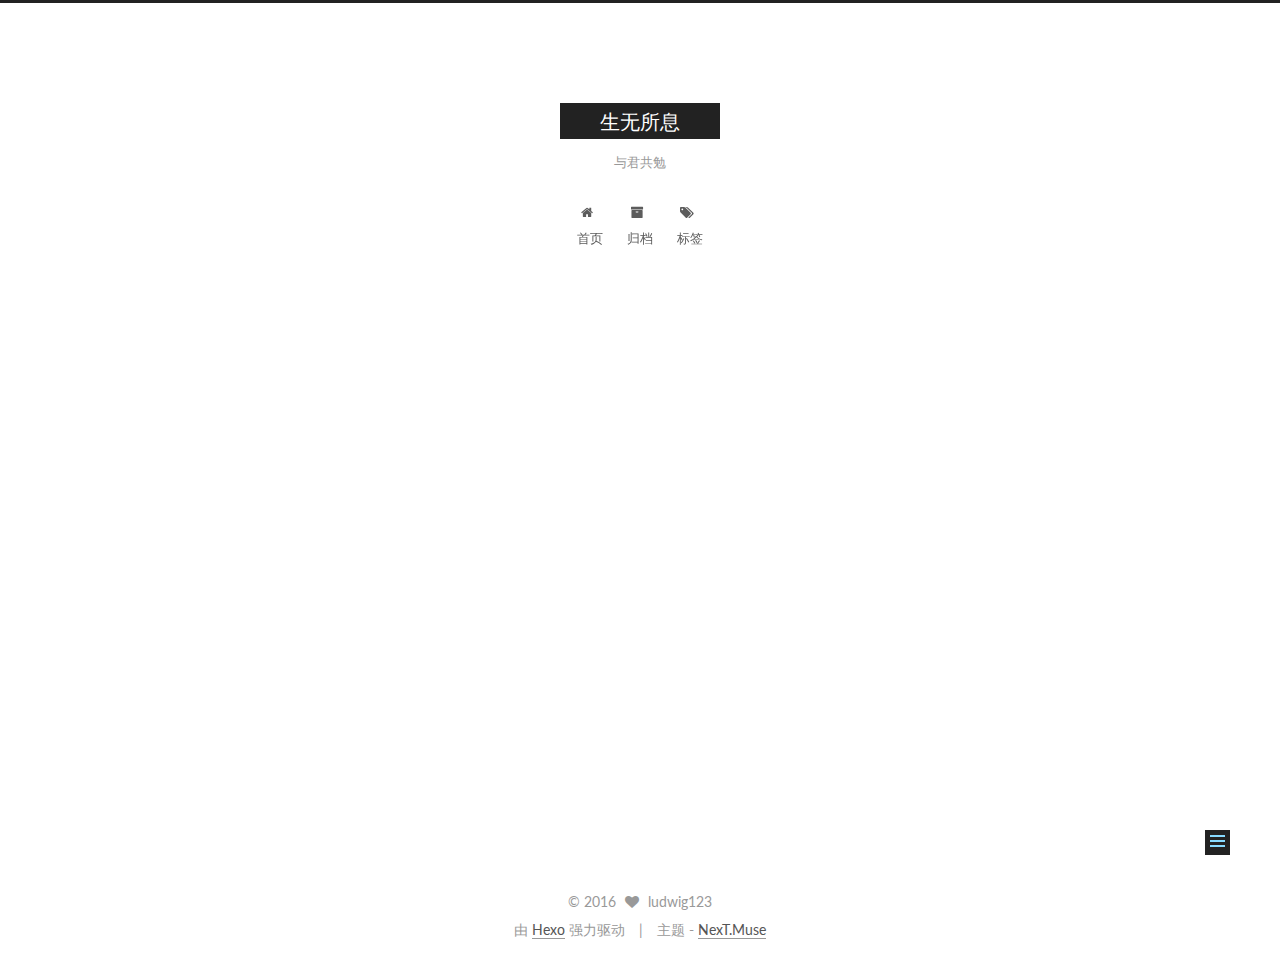
<file: 2016/03/11/blog/index.html>
<!doctype html>



  


<html class="theme-next muse use-motion">
<head>
  <meta charset="UTF-8"/>
<meta http-equiv="X-UA-Compatible" content="IE=edge,chrome=1" />
<meta name="viewport" content="width=device-width, initial-scale=1, maximum-scale=1"/>



<meta http-equiv="Cache-Control" content="no-transform" />
<meta http-equiv="Cache-Control" content="no-siteapp" />












  <link href="/vendors/fancybox/source/jquery.fancybox.css?v=2.1.5" rel="stylesheet" type="text/css"/>




  <link href="//fonts.googleapis.com/css?family=Lato:300,400,700,400italic&subset=latin,latin-ext" rel="stylesheet" type="text/css">



<link href="/vendors/font-awesome/css/font-awesome.min.css?v=4.4.0" rel="stylesheet" type="text/css" />

<link href="/css/main.css?v=0.5.0" rel="stylesheet" type="text/css" />


  <meta name="keywords" content="Hexo, NexT" />








  <link rel="shortcut icon" type="image/x-icon" href="/favicon.ico?v=0.5.0" />






<meta name="description" content="为什么要有自己的博客因为看上去很酷

hexo是一个简单的静态网站生成器
用它可以生成一个博客，然后放到github上来deploy工具是用来自动化部署的。

什么叫部署？就是把生成的网站相关文件都放到服务器的指定位置，以供访问。node.js是本地">
<meta property="og:type" content="article">
<meta property="og:title" content="终于配置好自己的博客了">
<meta property="og:url" content="http://yoursite.com/2016/03/11/blog/index.html">
<meta property="og:site_name" content="生无所息">
<meta property="og:description" content="为什么要有自己的博客因为看上去很酷

hexo是一个简单的静态网站生成器
用它可以生成一个博客，然后放到github上来deploy工具是用来自动化部署的。

什么叫部署？就是把生成的网站相关文件都放到服务器的指定位置，以供访问。node.js是本地">
<meta property="og:updated_time" content="2016-03-11T13:58:26.000Z">
<meta name="twitter:card" content="summary">
<meta name="twitter:title" content="终于配置好自己的博客了">
<meta name="twitter:description" content="为什么要有自己的博客因为看上去很酷

hexo是一个简单的静态网站生成器
用它可以生成一个博客，然后放到github上来deploy工具是用来自动化部署的。

什么叫部署？就是把生成的网站相关文件都放到服务器的指定位置，以供访问。node.js是本地">



<script type="text/javascript" id="hexo.configuration">
  var NexT = window.NexT || {};
  var CONFIG = {
    scheme: 'Muse',
    sidebar: {"position":"left","display":"post"},
    fancybox: true,
    motion: true,
    duoshuo: {
      userId: 0,
      author: '博主'
    }
  };
</script>

  <title> 终于配置好自己的博客了 | 生无所息 </title>
</head>

<body itemscope itemtype="http://schema.org/WebPage" lang="zh-Hans">

  










  
  
    
  

  <div class="container one-collumn sidebar-position-left page-post-detail ">
    <div class="headband"></div>

    <header id="header" class="header" itemscope itemtype="http://schema.org/WPHeader">
      <div class="header-inner"><div class="site-meta ">
  

  <div class="custom-logo-site-title">
    <a href="/"  class="brand" rel="start">
      <span class="logo-line-before"><i></i></span>
      <span class="site-title">生无所息</span>
      <span class="logo-line-after"><i></i></span>
    </a>
  </div>
  <p class="site-subtitle">与君共勉</p>
</div>

<div class="site-nav-toggle">
  <button>
    <span class="btn-bar"></span>
    <span class="btn-bar"></span>
    <span class="btn-bar"></span>
  </button>
</div>

<nav class="site-nav">
  

  
    <ul id="menu" class="menu">
      
        
        <li class="menu-item menu-item-home">
          <a href="/" rel="section">
            
              <i class="menu-item-icon fa fa-home fa-fw"></i> <br />
            
            首页
          </a>
        </li>
      
        
        <li class="menu-item menu-item-archives">
          <a href="/archives" rel="section">
            
              <i class="menu-item-icon fa fa-archive fa-fw"></i> <br />
            
            归档
          </a>
        </li>
      
        
        <li class="menu-item menu-item-tags">
          <a href="/tags" rel="section">
            
              <i class="menu-item-icon fa fa-tags fa-fw"></i> <br />
            
            标签
          </a>
        </li>
      

      
    </ul>
  

  
</nav>

 </div>
    </header>

    <main id="main" class="main">
      <div class="main-inner">
        <div class="content-wrap">
          <div id="content" class="content">
            

  <div id="posts" class="posts-expand">
    

  
  

  
  
  

  <article class="post post-type-normal " itemscope itemtype="http://schema.org/Article">

    
      <header class="post-header">

        
        
          <h1 class="post-title" itemprop="name headline">
            
            
              
                终于配置好自己的博客了
              
            
          </h1>
        

        <div class="post-meta">
          <span class="post-time">
            <span class="post-meta-item-icon">
              <i class="fa fa-calendar-o"></i>
            </span>
            <span class="post-meta-item-text">发表于</span>
            <time itemprop="dateCreated" datetime="2016-03-11T20:27:59+08:00" content="2016-03-11">
              2016-03-11
            </time>
          </span>

          

          
            
              <span class="post-comments-count">
                &nbsp; | &nbsp;
                <a href="/2016/03/11/blog/#comments" itemprop="discussionUrl">
                  <span class="post-comments-count ds-thread-count" data-thread-key="2016/03/11/blog/" itemprop="commentsCount"></span>
                </a>
              </span>
            
          

          

          
          

        </div>
      </header>
    


    <div class="post-body" itemprop="articleBody">

      
      

      
        <h1 id="为什么要有自己的博客"><a href="#为什么要有自己的博客" class="headerlink" title="为什么要有自己的博客"></a>为什么要有自己的博客</h1><p>因为看上去很酷</p>
<ul>
<li>hexo是一个简单的静态网站生成器</li>
<li><p>用它可以生成一个博客，然后放到github上来<br>deploy工具是用来自动化部署的。</p>
</li>
<li><p>什么叫部署？就是把生成的网站相关文件都放到服务器的指定位置，以供访问。<br>node.js是本地</p>
</li>
</ul>

      
    </div>

    <div>
      
        
      
    </div>

    <footer class="post-footer">
      

      

      
      
    </footer>
  </article>



    <div class="post-spread">
      
    </div>
  </div>


          </div>
          


          
  <div class="comments" id="comments">
    
      <div class="ds-thread" data-thread-key="2016/03/11/blog/"
           data-title="终于配置好自己的博客了" data-url="http://yoursite.com/2016/03/11/blog/">
      </div>
    
  </div>


        </div>
        
          
  
  <div class="sidebar-toggle">
    <div class="sidebar-toggle-line-wrap">
      <span class="sidebar-toggle-line sidebar-toggle-line-first"></span>
      <span class="sidebar-toggle-line sidebar-toggle-line-middle"></span>
      <span class="sidebar-toggle-line sidebar-toggle-line-last"></span>
    </div>
  </div>

  <aside id="sidebar" class="sidebar">
    <div class="sidebar-inner">

      

      
        <ul class="sidebar-nav motion-element">
          <li class="sidebar-nav-toc sidebar-nav-active" data-target="post-toc-wrap" >
            文章目录
          </li>
          <li class="sidebar-nav-overview" data-target="site-overview">
            站点概览
          </li>
        </ul>
      

      <section class="site-overview sidebar-panel ">
        <div class="site-author motion-element" itemprop="author" itemscope itemtype="http://schema.org/Person">
          <img class="site-author-image" itemprop="image"
               src="/images/avatar.png"
               alt="ludwig123" />
          <p class="site-author-name" itemprop="name">ludwig123</p>
          <p class="site-description motion-element" itemprop="description">关于学习，生活，工作</p>
        </div>
        <nav class="site-state motion-element">
          <div class="site-state-item site-state-posts">
            <a href="/archives">
              <span class="site-state-item-count">1</span>
              <span class="site-state-item-name">日志</span>
            </a>
          </div>
          
          

          

        </nav>

        

        <div class="links-of-author motion-element">
          
        </div>

        
        

        <div class="links-of-author motion-element">
          
        </div>

      </section>

      
        <section class="post-toc-wrap motion-element sidebar-panel sidebar-panel-active">
          <div class="post-toc-indicator-top post-toc-indicator">
            <i class="fa fa-angle-double-up"></i>
          </div>
          <div class="post-toc">
            
              
            
            
              <div class="post-toc-content"><ol class="nav"><li class="nav-item nav-level-1"><a class="nav-link" href="#为什么要有自己的博客"><span class="nav-number">1.</span> <span class="nav-text">为什么要有自己的博客</span></a></li></ol></div>
            
          </div>
          <div class="post-toc-indicator-bottom post-toc-indicator">
            <i class="fa fa-angle-double-down"></i>
          </div>
        </section>
      

    </div>
  </aside>


        
      </div>
    </main>

    <footer id="footer" class="footer">
      <div class="footer-inner">
        <div class="copyright" >
  
  &copy; 
  <span itemprop="copyrightYear">2016</span>
  <span class="with-love">
    <i class="fa fa-heart"></i>
  </span>
  <span class="author" itemprop="copyrightHolder">ludwig123</span>
</div>

<div class="powered-by">
  由 <a class="theme-link" href="http://hexo.io">Hexo</a> 强力驱动
</div>

<div class="theme-info">
  主题 -
  <a class="theme-link" href="https://github.com/iissnan/hexo-theme-next">
    NexT.Muse
  </a>
</div>



      </div>
    </footer>

    <div class="back-to-top">
      <i class="fa fa-arrow-up"></i>
    </div>
  </div>

  


  




<script type="text/javascript">
  if (Object.prototype.toString.call(window.Promise) !== '[object Function]') {
    window.Promise = null;
  }
</script>


  <script type="text/javascript" src="/vendors/jquery/index.js?v=2.1.3"></script>

  <script type="text/javascript" src="/vendors/fastclick/lib/fastclick.min.js?v=1.0.6"></script>

  <script type="text/javascript" src="/vendors/jquery_lazyload/jquery.lazyload.js?v=1.9.7"></script>

  <script type="text/javascript" src="/vendors/velocity/velocity.min.js"></script>

  <script type="text/javascript" src="/vendors/velocity/velocity.ui.min.js"></script>

  <script type="text/javascript" src="/vendors/fancybox/source/jquery.fancybox.pack.js"></script>


  


  <script type="text/javascript" src="/js/src/utils.js?v=0.5.0"></script>

  <script type="text/javascript" src="/js/src/motion.js?v=0.5.0"></script>



  
  

  
  
<script type="text/javascript" src="/js/src/scrollspy.js?v=0.5.0"></script>

<script type="text/javascript" id="sidebar.toc.highlight">
  $(document).ready(function () {
    var tocSelector = '.post-toc';
    var $tocSelector = $(tocSelector);
    var activeCurrentSelector = '.active-current';

    $tocSelector
      .on('activate.bs.scrollspy', function () {
        var $currentActiveElement = $(tocSelector + ' .active').last();

        removeCurrentActiveClass();
        $currentActiveElement.addClass('active-current');

        $tocSelector[0].scrollTop = $currentActiveElement.position().top;
      })
      .on('clear.bs.scrollspy', function () {
        removeCurrentActiveClass();
      });

    function removeCurrentActiveClass () {
      $(tocSelector + ' ' + activeCurrentSelector)
        .removeClass(activeCurrentSelector.substring(1));
    }

    function processTOC () {
      getTOCMaxHeight();
      toggleTOCOverflowIndicators();
    }

    function getTOCMaxHeight () {
      var height = $('.sidebar').height() -
                   $tocSelector.position().top -
                   $('.post-toc-indicator-bottom').height();

      $tocSelector.css('height', height);

      return height;
    }

    function toggleTOCOverflowIndicators () {
      tocOverflowIndicator(
        '.post-toc-indicator-top',
        $tocSelector.scrollTop() > 0 ? 'show' : 'hide'
      );

      tocOverflowIndicator(
        '.post-toc-indicator-bottom',
        $tocSelector.scrollTop() >= $tocSelector.find('ol').height() - $tocSelector.height() ? 'hide' : 'show'
      )
    }

    $(document).on('sidebar.motion.complete', function () {
      processTOC();
    });

    $('body').scrollspy({ target: tocSelector });
    $(window).on('resize', function () {
      if ( $('.sidebar').hasClass('sidebar-active') ) {
        processTOC();
      }
    });

    onScroll($tocSelector);

    function onScroll (element) {
      element.on('mousewheel DOMMouseScroll', function (event) {
          var oe = event.originalEvent;
          var delta = oe.wheelDelta || -oe.detail;

          this.scrollTop += ( delta < 0 ? 1 : -1 ) * 30;
          event.preventDefault();

          toggleTOCOverflowIndicators();
      });
    }

    function tocOverflowIndicator (indicator, action) {
      var $indicator = $(indicator);
      var opacity = action === 'show' ? 1 : 0;
      $indicator.velocity ?
        $indicator.velocity('stop').velocity({
          opacity: opacity
        }, { duration: 100 }) :
        $indicator.stop().animate({
          opacity: opacity
        }, 100);
    }

  });
</script>

<script type="text/javascript" id="sidebar.nav">
  $(document).ready(function () {
    var html = $('html');
    var TAB_ANIMATE_DURATION = 200;
    var hasVelocity = $.isFunction(html.velocity);

    $('.sidebar-nav li').on('click', function () {
      var item = $(this);
      var activeTabClassName = 'sidebar-nav-active';
      var activePanelClassName = 'sidebar-panel-active';
      if (item.hasClass(activeTabClassName)) {
        return;
      }

      var currentTarget = $('.' + activePanelClassName);
      var target = $('.' + item.data('target'));

      hasVelocity ?
        currentTarget.velocity('transition.slideUpOut', TAB_ANIMATE_DURATION, function () {
          target
            .velocity('stop')
            .velocity('transition.slideDownIn', TAB_ANIMATE_DURATION)
            .addClass(activePanelClassName);
        }) :
        currentTarget.animate({ opacity: 0 }, TAB_ANIMATE_DURATION, function () {
          currentTarget.hide();
          target
            .stop()
            .css({'opacity': 0, 'display': 'block'})
            .animate({ opacity: 1 }, TAB_ANIMATE_DURATION, function () {
              currentTarget.removeClass(activePanelClassName);
              target.addClass(activePanelClassName);
            });
        });

      item.siblings().removeClass(activeTabClassName);
      item.addClass(activeTabClassName);
    });

    $('.post-toc a').on('click', function (e) {
      e.preventDefault();
      var targetSelector = NexT.utils.escapeSelector(this.getAttribute('href'));
      var offset = $(targetSelector).offset().top;
      hasVelocity ?
        html.velocity('stop').velocity('scroll', {
          offset: offset  + 'px',
          mobileHA: false
        }) :
        $('html, body').stop().animate({
          scrollTop: offset
        }, 500);
    });

    // Expand sidebar on post detail page by default, when post has a toc.
    NexT.motion.middleWares.sidebar = function () {
      var $tocContent = $('.post-toc-content');

      if (CONFIG.scheme !== 'Pisces' && (CONFIG.sidebar.display === 'post' || CONFIG.sidebar.display === 'always')) {
        if ($tocContent.length > 0 && $tocContent.html().trim().length > 0) {
          NexT.utils.displaySidebar();
        }
      }
    };
  });
</script>



  


  <script type="text/javascript" src="/js/src/bootstrap.js?v=0.5.0"></script>



  

  
    
  

  <script type="text/javascript">
    var duoshuoQuery = {short_name:"ludwig123"};
    (function() {
      var ds = document.createElement('script');
      ds.type = 'text/javascript';ds.async = true;
      ds.id = 'duoshuo-script';
      ds.src = (document.location.protocol == 'https:' ? 'https:' : 'http:') + '//static.duoshuo.com/embed.js';
      ds.charset = 'UTF-8';
      (document.getElementsByTagName('head')[0]
      || document.getElementsByTagName('body')[0]).appendChild(ds);
    })();
  </script>

  
    
  





  
  
  

  


</body>
</html>
</file>
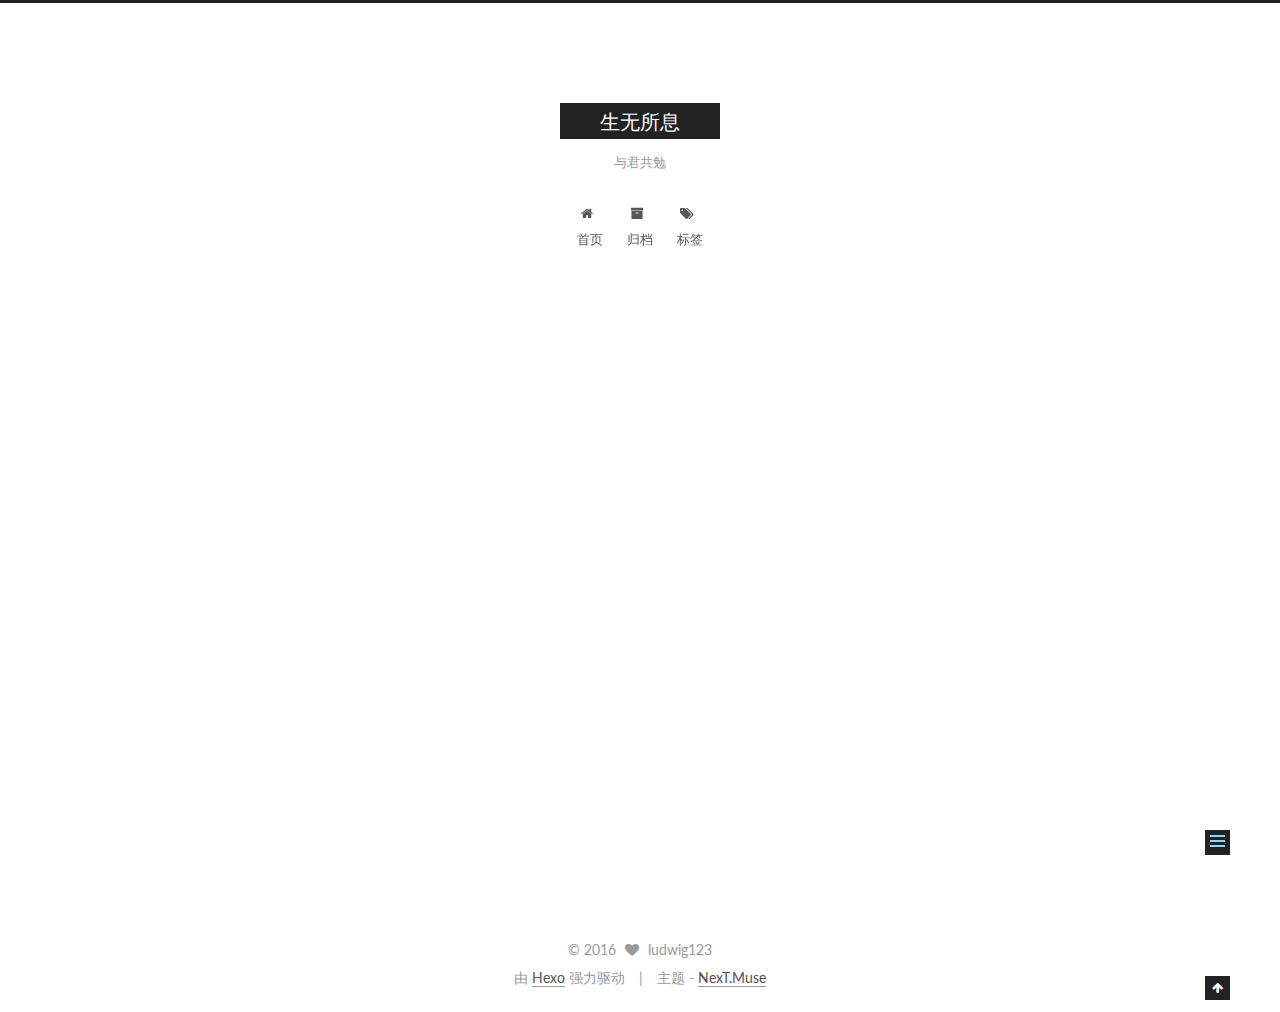
<file: 2016/03/14/mysecond/index.html>
<!doctype html>



  


<html class="theme-next muse use-motion">
<head>
  <meta charset="UTF-8"/>
<meta http-equiv="X-UA-Compatible" content="IE=edge,chrome=1" />
<meta name="viewport" content="width=device-width, initial-scale=1, maximum-scale=1"/>



<meta http-equiv="Cache-Control" content="no-transform" />
<meta http-equiv="Cache-Control" content="no-siteapp" />












  <link href="/vendors/fancybox/source/jquery.fancybox.css?v=2.1.5" rel="stylesheet" type="text/css"/>




  <link href="//fonts.googleapis.com/css?family=Lato:300,400,700,400italic&subset=latin,latin-ext" rel="stylesheet" type="text/css">



<link href="/vendors/font-awesome/css/font-awesome.min.css?v=4.4.0" rel="stylesheet" type="text/css" />

<link href="/css/main.css?v=0.5.0" rel="stylesheet" type="text/css" />


  <meta name="keywords" content="Hexo, NexT" />








  <link rel="shortcut icon" type="image/x-icon" href="/favicon.ico?v=0.5.0" />






<meta name="description" content="晚上在看HTML书，总有一股忍不住的悲，听了这样一首歌。
  我时刻告诫自己：不要怕，不要悔。我从来没有做到不要怕，现在，似乎连不要悔都做不到了。时光真的过的好快，我内心遥远的地方总有一个小人，他很害怕，虽然他害怕的声音越来越微弱，但是我依旧隐约感到他的恐惧，懦弱，胆怯。
  你真是一个混蛋。你大爷的！为什么你总是比我成熟，为嘛？">
<meta property="og:type" content="article">
<meta property="og:title" content="《如果有来生》">
<meta property="og:url" content="http://yoursite.com/2016/03/14/mysecond/index.html">
<meta property="og:site_name" content="生无所息">
<meta property="og:description" content="晚上在看HTML书，总有一股忍不住的悲，听了这样一首歌。
  我时刻告诫自己：不要怕，不要悔。我从来没有做到不要怕，现在，似乎连不要悔都做不到了。时光真的过的好快，我内心遥远的地方总有一个小人，他很害怕，虽然他害怕的声音越来越微弱，但是我依旧隐约感到他的恐惧，懦弱，胆怯。
  你真是一个混蛋。你大爷的！为什么你总是比我成熟，为嘛？">
<meta property="og:updated_time" content="2016-03-14T14:00:41.000Z">
<meta name="twitter:card" content="summary">
<meta name="twitter:title" content="《如果有来生》">
<meta name="twitter:description" content="晚上在看HTML书，总有一股忍不住的悲，听了这样一首歌。
  我时刻告诫自己：不要怕，不要悔。我从来没有做到不要怕，现在，似乎连不要悔都做不到了。时光真的过的好快，我内心遥远的地方总有一个小人，他很害怕，虽然他害怕的声音越来越微弱，但是我依旧隐约感到他的恐惧，懦弱，胆怯。
  你真是一个混蛋。你大爷的！为什么你总是比我成熟，为嘛？">



<script type="text/javascript" id="hexo.configuration">
  var NexT = window.NexT || {};
  var CONFIG = {
    scheme: 'Muse',
    sidebar: {"position":"left","display":"post"},
    fancybox: true,
    motion: true,
    duoshuo: {
      userId: 0,
      author: '博主'
    }
  };
</script>

  <title> 《如果有来生》 | 生无所息 </title>
</head>

<body itemscope itemtype="http://schema.org/WebPage" lang="zh-Hans">

  










  
  
    
  

  <div class="container one-collumn sidebar-position-left page-post-detail ">
    <div class="headband"></div>

    <header id="header" class="header" itemscope itemtype="http://schema.org/WPHeader">
      <div class="header-inner"><div class="site-meta ">
  

  <div class="custom-logo-site-title">
    <a href="/"  class="brand" rel="start">
      <span class="logo-line-before"><i></i></span>
      <span class="site-title">生无所息</span>
      <span class="logo-line-after"><i></i></span>
    </a>
  </div>
  <p class="site-subtitle">与君共勉</p>
</div>

<div class="site-nav-toggle">
  <button>
    <span class="btn-bar"></span>
    <span class="btn-bar"></span>
    <span class="btn-bar"></span>
  </button>
</div>

<nav class="site-nav">
  

  
    <ul id="menu" class="menu">
      
        
        <li class="menu-item menu-item-home">
          <a href="/" rel="section">
            
              <i class="menu-item-icon fa fa-home fa-fw"></i> <br />
            
            首页
          </a>
        </li>
      
        
        <li class="menu-item menu-item-archives">
          <a href="/archives" rel="section">
            
              <i class="menu-item-icon fa fa-archive fa-fw"></i> <br />
            
            归档
          </a>
        </li>
      
        
        <li class="menu-item menu-item-tags">
          <a href="/tags" rel="section">
            
              <i class="menu-item-icon fa fa-tags fa-fw"></i> <br />
            
            标签
          </a>
        </li>
      

      
    </ul>
  

  
</nav>

 </div>
    </header>

    <main id="main" class="main">
      <div class="main-inner">
        <div class="content-wrap">
          <div id="content" class="content">
            

  <div id="posts" class="posts-expand">
    

  
  

  
  
  

  <article class="post post-type-normal " itemscope itemtype="http://schema.org/Article">

    
      <header class="post-header">

        
        
          <h1 class="post-title" itemprop="name headline">
            
            
              
                《如果有来生》
              
            
          </h1>
        

        <div class="post-meta">
          <span class="post-time">
            <span class="post-meta-item-icon">
              <i class="fa fa-calendar-o"></i>
            </span>
            <span class="post-meta-item-text">发表于</span>
            <time itemprop="dateCreated" datetime="2016-03-14T21:42:23+08:00" content="2016-03-14">
              2016-03-14
            </time>
          </span>

          

          
            
              <span class="post-comments-count">
                &nbsp; | &nbsp;
                <a href="/2016/03/14/mysecond/#comments" itemprop="discussionUrl">
                  <span class="post-comments-count ds-thread-count" data-thread-key="2016/03/14/mysecond/" itemprop="commentsCount"></span>
                </a>
              </span>
            
          

          

          
          

        </div>
      </header>
    


    <div class="post-body" itemprop="articleBody">

      
      

      
        <p>  晚上在看HTML书，总有一股忍不住的悲，听了这样一首歌。</p>
<p>  我时刻告诫自己：不要怕，不要悔。我从来没有做到不要怕，现在，似乎连不要悔都做不到了。时光真的过的好快，我内心遥远的地方总有一个小人，他很害怕，虽然他害怕的声音越来越微弱，但是我依旧隐约感到他的恐惧，懦弱，胆怯。</p>
<p>  你真是一个混蛋。你大爷的！为什么你总是比我成熟，为嘛？</p>

      
    </div>

    <div>
      
        
      
    </div>

    <footer class="post-footer">
      

      
        <div class="post-nav">
          <div class="post-nav-next post-nav-item">
            
              <a href="/2016/03/11/blog/" rel="next" title="终于配置好自己的博客了">
                <i class="fa fa-chevron-left"></i> 终于配置好自己的博客了
              </a>
            
          </div>

          <div class="post-nav-prev post-nav-item">
            
          </div>
        </div>
      

      
      
    </footer>
  </article>



    <div class="post-spread">
      
    </div>
  </div>


          </div>
          


          
  <div class="comments" id="comments">
    
      <div class="ds-thread" data-thread-key="2016/03/14/mysecond/"
           data-title="《如果有来生》" data-url="http://yoursite.com/2016/03/14/mysecond/">
      </div>
    
  </div>


        </div>
        
          
  
  <div class="sidebar-toggle">
    <div class="sidebar-toggle-line-wrap">
      <span class="sidebar-toggle-line sidebar-toggle-line-first"></span>
      <span class="sidebar-toggle-line sidebar-toggle-line-middle"></span>
      <span class="sidebar-toggle-line sidebar-toggle-line-last"></span>
    </div>
  </div>

  <aside id="sidebar" class="sidebar">
    <div class="sidebar-inner">

      

      
        <ul class="sidebar-nav motion-element">
          <li class="sidebar-nav-toc sidebar-nav-active" data-target="post-toc-wrap" >
            文章目录
          </li>
          <li class="sidebar-nav-overview" data-target="site-overview">
            站点概览
          </li>
        </ul>
      

      <section class="site-overview sidebar-panel ">
        <div class="site-author motion-element" itemprop="author" itemscope itemtype="http://schema.org/Person">
          <img class="site-author-image" itemprop="image"
               src="/images/avatar.png"
               alt="ludwig123" />
          <p class="site-author-name" itemprop="name">ludwig123</p>
          <p class="site-description motion-element" itemprop="description">关于学习，生活，工作</p>
        </div>
        <nav class="site-state motion-element">
          <div class="site-state-item site-state-posts">
            <a href="/archives">
              <span class="site-state-item-count">2</span>
              <span class="site-state-item-name">日志</span>
            </a>
          </div>
          
          

          

        </nav>

        

        <div class="links-of-author motion-element">
          
        </div>

        
        

        <div class="links-of-author motion-element">
          
        </div>

      </section>

      
        <section class="post-toc-wrap motion-element sidebar-panel sidebar-panel-active">
          <div class="post-toc-indicator-top post-toc-indicator">
            <i class="fa fa-angle-double-up"></i>
          </div>
          <div class="post-toc">
            
              
            
            
              <p class="post-toc-empty">此文章未包含目录</p>
            
          </div>
          <div class="post-toc-indicator-bottom post-toc-indicator">
            <i class="fa fa-angle-double-down"></i>
          </div>
        </section>
      

    </div>
  </aside>


        
      </div>
    </main>

    <footer id="footer" class="footer">
      <div class="footer-inner">
        <div class="copyright" >
  
  &copy; 
  <span itemprop="copyrightYear">2016</span>
  <span class="with-love">
    <i class="fa fa-heart"></i>
  </span>
  <span class="author" itemprop="copyrightHolder">ludwig123</span>
</div>

<div class="powered-by">
  由 <a class="theme-link" href="http://hexo.io">Hexo</a> 强力驱动
</div>

<div class="theme-info">
  主题 -
  <a class="theme-link" href="https://github.com/iissnan/hexo-theme-next">
    NexT.Muse
  </a>
</div>



      </div>
    </footer>

    <div class="back-to-top">
      <i class="fa fa-arrow-up"></i>
    </div>
  </div>

  


  




<script type="text/javascript">
  if (Object.prototype.toString.call(window.Promise) !== '[object Function]') {
    window.Promise = null;
  }
</script>


  <script type="text/javascript" src="/vendors/jquery/index.js?v=2.1.3"></script>

  <script type="text/javascript" src="/vendors/fastclick/lib/fastclick.min.js?v=1.0.6"></script>

  <script type="text/javascript" src="/vendors/jquery_lazyload/jquery.lazyload.js?v=1.9.7"></script>

  <script type="text/javascript" src="/vendors/velocity/velocity.min.js"></script>

  <script type="text/javascript" src="/vendors/velocity/velocity.ui.min.js"></script>

  <script type="text/javascript" src="/vendors/fancybox/source/jquery.fancybox.pack.js"></script>


  


  <script type="text/javascript" src="/js/src/utils.js?v=0.5.0"></script>

  <script type="text/javascript" src="/js/src/motion.js?v=0.5.0"></script>



  
  

  
  
<script type="text/javascript" src="/js/src/scrollspy.js?v=0.5.0"></script>

<script type="text/javascript" id="sidebar.toc.highlight">
  $(document).ready(function () {
    var tocSelector = '.post-toc';
    var $tocSelector = $(tocSelector);
    var activeCurrentSelector = '.active-current';

    $tocSelector
      .on('activate.bs.scrollspy', function () {
        var $currentActiveElement = $(tocSelector + ' .active').last();

        removeCurrentActiveClass();
        $currentActiveElement.addClass('active-current');

        $tocSelector[0].scrollTop = $currentActiveElement.position().top;
      })
      .on('clear.bs.scrollspy', function () {
        removeCurrentActiveClass();
      });

    function removeCurrentActiveClass () {
      $(tocSelector + ' ' + activeCurrentSelector)
        .removeClass(activeCurrentSelector.substring(1));
    }

    function processTOC () {
      getTOCMaxHeight();
      toggleTOCOverflowIndicators();
    }

    function getTOCMaxHeight () {
      var height = $('.sidebar').height() -
                   $tocSelector.position().top -
                   $('.post-toc-indicator-bottom').height();

      $tocSelector.css('height', height);

      return height;
    }

    function toggleTOCOverflowIndicators () {
      tocOverflowIndicator(
        '.post-toc-indicator-top',
        $tocSelector.scrollTop() > 0 ? 'show' : 'hide'
      );

      tocOverflowIndicator(
        '.post-toc-indicator-bottom',
        $tocSelector.scrollTop() >= $tocSelector.find('ol').height() - $tocSelector.height() ? 'hide' : 'show'
      )
    }

    $(document).on('sidebar.motion.complete', function () {
      processTOC();
    });

    $('body').scrollspy({ target: tocSelector });
    $(window).on('resize', function () {
      if ( $('.sidebar').hasClass('sidebar-active') ) {
        processTOC();
      }
    });

    onScroll($tocSelector);

    function onScroll (element) {
      element.on('mousewheel DOMMouseScroll', function (event) {
          var oe = event.originalEvent;
          var delta = oe.wheelDelta || -oe.detail;

          this.scrollTop += ( delta < 0 ? 1 : -1 ) * 30;
          event.preventDefault();

          toggleTOCOverflowIndicators();
      });
    }

    function tocOverflowIndicator (indicator, action) {
      var $indicator = $(indicator);
      var opacity = action === 'show' ? 1 : 0;
      $indicator.velocity ?
        $indicator.velocity('stop').velocity({
          opacity: opacity
        }, { duration: 100 }) :
        $indicator.stop().animate({
          opacity: opacity
        }, 100);
    }

  });
</script>

<script type="text/javascript" id="sidebar.nav">
  $(document).ready(function () {
    var html = $('html');
    var TAB_ANIMATE_DURATION = 200;
    var hasVelocity = $.isFunction(html.velocity);

    $('.sidebar-nav li').on('click', function () {
      var item = $(this);
      var activeTabClassName = 'sidebar-nav-active';
      var activePanelClassName = 'sidebar-panel-active';
      if (item.hasClass(activeTabClassName)) {
        return;
      }

      var currentTarget = $('.' + activePanelClassName);
      var target = $('.' + item.data('target'));

      hasVelocity ?
        currentTarget.velocity('transition.slideUpOut', TAB_ANIMATE_DURATION, function () {
          target
            .velocity('stop')
            .velocity('transition.slideDownIn', TAB_ANIMATE_DURATION)
            .addClass(activePanelClassName);
        }) :
        currentTarget.animate({ opacity: 0 }, TAB_ANIMATE_DURATION, function () {
          currentTarget.hide();
          target
            .stop()
            .css({'opacity': 0, 'display': 'block'})
            .animate({ opacity: 1 }, TAB_ANIMATE_DURATION, function () {
              currentTarget.removeClass(activePanelClassName);
              target.addClass(activePanelClassName);
            });
        });

      item.siblings().removeClass(activeTabClassName);
      item.addClass(activeTabClassName);
    });

    $('.post-toc a').on('click', function (e) {
      e.preventDefault();
      var targetSelector = NexT.utils.escapeSelector(this.getAttribute('href'));
      var offset = $(targetSelector).offset().top;
      hasVelocity ?
        html.velocity('stop').velocity('scroll', {
          offset: offset  + 'px',
          mobileHA: false
        }) :
        $('html, body').stop().animate({
          scrollTop: offset
        }, 500);
    });

    // Expand sidebar on post detail page by default, when post has a toc.
    NexT.motion.middleWares.sidebar = function () {
      var $tocContent = $('.post-toc-content');

      if (CONFIG.scheme !== 'Pisces' && (CONFIG.sidebar.display === 'post' || CONFIG.sidebar.display === 'always')) {
        if ($tocContent.length > 0 && $tocContent.html().trim().length > 0) {
          NexT.utils.displaySidebar();
        }
      }
    };
  });
</script>



  


  <script type="text/javascript" src="/js/src/bootstrap.js?v=0.5.0"></script>



  

  
    
  

  <script type="text/javascript">
    var duoshuoQuery = {short_name:"ludwig123"};
    (function() {
      var ds = document.createElement('script');
      ds.type = 'text/javascript';ds.async = true;
      ds.id = 'duoshuo-script';
      ds.src = (document.location.protocol == 'https:' ? 'https:' : 'http:') + '//static.duoshuo.com/embed.js';
      ds.charset = 'UTF-8';
      (document.getElementsByTagName('head')[0]
      || document.getElementsByTagName('body')[0]).appendChild(ds);
    })();
  </script>

  
    
  





  
  
  

  


</body>
</html>
</file>
<file: css/style.css>
body {
  width: 100%;
}
body:before,
body:after {
  content: "";
  display: table;
}
body:after {
  clear: both;
}
html,
body,
div,
span,
applet,
object,
iframe,
h1,
h2,
h3,
h4,
h5,
h6,
p,
blockquote,
pre,
a,
abbr,
acronym,
address,
big,
cite,
code,
del,
dfn,
em,
img,
ins,
kbd,
q,
s,
samp,
small,
strike,
strong,
sub,
sup,
tt,
var,
dl,
dt,
dd,
ol,
ul,
li,
fieldset,
form,
label,
legend,
table,
caption,
tbody,
tfoot,
thead,
tr,
th,
td {
  margin: 0;
  padding: 0;
  border: 0;
  outline: 0;
  font-weight: inherit;
  font-style: inherit;
  font-family: inherit;
  font-size: 100%;
  vertical-align: baseline;
}
body {
  line-height: 1;
  color: #000;
  background: #fff;
}
ol,
ul {
  list-style: none;
}
table {
  border-collapse: separate;
  border-spacing: 0;
  vertical-align: middle;
}
caption,
th,
td {
  text-align: left;
  font-weight: normal;
  vertical-align: middle;
}
a img {
  border: none;
}
input,
button {
  margin: 0;
  padding: 0;
}
input::-moz-focus-inner,
button::-moz-focus-inner {
  border: 0;
  padding: 0;
}
@font-face {
  font-family: FontAwesome;
  font-style: normal;
  font-weight: normal;
  src: url("fonts/fontawesome-webfont.eot?v=#4.0.3");
  src: url("fonts/fontawesome-webfont.eot?#iefix&v=#4.0.3") format("embedded-opentype"), url("fonts/fontawesome-webfont.woff?v=#4.0.3") format("woff"), url("fonts/fontawesome-webfont.ttf?v=#4.0.3") format("truetype"), url("fonts/fontawesome-webfont.svg#fontawesomeregular?v=#4.0.3") format("svg");
}
html,
body,
#container {
  height: 100%;
}
body {
  background: #eee;
  font: 14px "Helvetica Neue", Helvetica, Arial, sans-serif;
  -webkit-text-size-adjust: 100%;
}
.outer {
  max-width: 1220px;
  margin: 0 auto;
  padding: 0 20px;
}
.outer:before,
.outer:after {
  content: "";
  display: table;
}
.outer:after {
  clear: both;
}
.inner {
  display: inline;
  float: left;
  width: 98.33333333333333%;
  margin: 0 0.833333333333333%;
}
.left,
.alignleft {
  float: left;
}
.right,
.alignright {
  float: right;
}
.clear {
  clear: both;
}
#container {
  position: relative;
}
.mobile-nav-on {
  overflow: hidden;
}
#wrap {
  height: 100%;
  width: 100%;
  position: absolute;
  top: 0;
  left: 0;
  -webkit-transition: 0.2s ease-out;
  -moz-transition: 0.2s ease-out;
  -ms-transition: 0.2s ease-out;
  transition: 0.2s ease-out;
  z-index: 1;
  background: #eee;
}
.mobile-nav-on #wrap {
  left: 280px;
}
@media screen and (min-width: 768px) {
  #main {
    display: inline;
    float: left;
    width: 73.33333333333333%;
    margin: 0 0.833333333333333%;
  }
}
.article-date,
.article-category-link,
.archive-year,
.widget-title {
  text-decoration: none;
  text-transform: uppercase;
  letter-spacing: 2px;
  color: #999;
  margin-bottom: 1em;
  margin-left: 5px;
  line-height: 1em;
  text-shadow: 0 1px #fff;
  font-weight: bold;
}
.article-inner,
.archive-article-inner {
  background: #fff;
  -webkit-box-shadow: 1px 2px 3px #ddd;
  box-shadow: 1px 2px 3px #ddd;
  border: 1px solid #ddd;
  -webkit-border-radius: 3px;
  border-radius: 3px;
}
.article-entry h1,
.widget h1 {
  font-size: 2em;
}
.article-entry h2,
.widget h2 {
  font-size: 1.5em;
}
.article-entry h3,
.widget h3 {
  font-size: 1.3em;
}
.article-entry h4,
.widget h4 {
  font-size: 1.2em;
}
.article-entry h5,
.widget h5 {
  font-size: 1em;
}
.article-entry h6,
.widget h6 {
  font-size: 1em;
  color: #999;
}
.article-entry hr,
.widget hr {
  border: 1px dashed #ddd;
}
.article-entry strong,
.widget strong {
  font-weight: bold;
}
.article-entry em,
.widget em,
.article-entry cite,
.widget cite {
  font-style: italic;
}
.article-entry sup,
.widget sup,
.article-entry sub,
.widget sub {
  font-size: 0.75em;
  line-height: 0;
  position: relative;
  vertical-align: baseline;
}
.article-entry sup,
.widget sup {
  top: -0.5em;
}
.article-entry sub,
.widget sub {
  bottom: -0.2em;
}
.article-entry small,
.widget small {
  font-size: 0.85em;
}
.article-entry acronym,
.widget acronym,
.article-entry abbr,
.widget abbr {
  border-bottom: 1px dotted;
}
.article-entry ul,
.widget ul,
.article-entry ol,
.widget ol,
.article-entry dl,
.widget dl {
  margin: 0 20px;
  line-height: 1.6em;
}
.article-entry ul ul,
.widget ul ul,
.article-entry ol ul,
.widget ol ul,
.article-entry ul ol,
.widget ul ol,
.article-entry ol ol,
.widget ol ol {
  margin-top: 0;
  margin-bottom: 0;
}
.article-entry ul,
.widget ul {
  list-style: disc;
}
.article-entry ol,
.widget ol {
  list-style: decimal;
}
.article-entry dt,
.widget dt {
  font-weight: bold;
}
#header {
  height: 300px;
  position: relative;
  border-bottom: 1px solid #ddd;
}
#header:before,
#header:after {
  content: "";
  position: absolute;
  left: 0;
  right: 0;
  height: 40px;
}
#header:before {
  top: 0;
  background: -webkit-linear-gradient(rgba(0,0,0,0.2), transparent);
  background: -moz-linear-gradient(rgba(0,0,0,0.2), transparent);
  background: -ms-linear-gradient(rgba(0,0,0,0.2), transparent);
  background: linear-gradient(rgba(0,0,0,0.2), transparent);
}
#header:after {
  bottom: 0;
  background: -webkit-linear-gradient(transparent, rgba(0,0,0,0.2));
  background: -moz-linear-gradient(transparent, rgba(0,0,0,0.2));
  background: -ms-linear-gradient(transparent, rgba(0,0,0,0.2));
  background: linear-gradient(transparent, rgba(0,0,0,0.2));
}
#header-outer {
  height: 100%;
  position: relative;
}
#header-inner {
  position: relative;
  overflow: hidden;
}
#banner {
  position: absolute;
  top: 0;
  left: 0;
  width: 100%;
  height: 100%;
  background: url("images/banner.jpg") center #000;
  -webkit-background-size: cover;
  -moz-background-size: cover;
  background-size: cover;
  z-index: -1;
}
#header-title {
  text-align: center;
  height: 40px;
  position: absolute;
  top: 50%;
  left: 0;
  margin-top: -20px;
}
#logo,
#subtitle {
  text-decoration: none;
  color: #fff;
  font-weight: 300;
  text-shadow: 0 1px 4px rgba(0,0,0,0.3);
}
#logo {
  font-size: 40px;
  line-height: 40px;
  letter-spacing: 2px;
}
#subtitle {
  font-size: 16px;
  line-height: 16px;
  letter-spacing: 1px;
}
#subtitle-wrap {
  margin-top: 16px;
}
#main-nav {
  float: left;
  margin-left: -15px;
}
.nav-icon,
.main-nav-link {
  float: left;
  color: #fff;
  opacity: 0.6;
  text-decoration: none;
  text-shadow: 0 1px rgba(0,0,0,0.2);
  -webkit-transition: opacity 0.2s;
  -moz-transition: opacity 0.2s;
  -ms-transition: opacity 0.2s;
  transition: opacity 0.2s;
  display: block;
  padding: 20px 15px;
}
.nav-icon:hover,
.main-nav-link:hover {
  opacity: 1;
}
.nav-icon {
  font-family: FontAwesome;
  text-align: center;
  font-size: 14px;
  width: 14px;
  height: 14px;
  padding: 20px 15px;
  position: relative;
  cursor: pointer;
}
.main-nav-link {
  font-weight: 300;
  letter-spacing: 1px;
}
@media screen and (max-width: 479px) {
  .main-nav-link {
    display: none;
  }
}
#main-nav-toggle {
  display: none;
}
#main-nav-toggle:before {
  content: "\f0c9";
}
@media screen and (max-width: 479px) {
  #main-nav-toggle {
    display: block;
  }
}
#sub-nav {
  float: right;
  margin-right: -15px;
}
#nav-rss-link:before {
  content: "\f09e";
}
#nav-search-btn:before {
  content: "\f002";
}
#search-form-wrap {
  position: absolute;
  top: 15px;
  width: 150px;
  height: 30px;
  right: -150px;
  opacity: 0;
  -webkit-transition: 0.2s ease-out;
  -moz-transition: 0.2s ease-out;
  -ms-transition: 0.2s ease-out;
  transition: 0.2s ease-out;
}
#search-form-wrap.on {
  opacity: 1;
  right: 0;
}
@media screen and (max-width: 479px) {
  #search-form-wrap {
    width: 100%;
    right: -100%;
  }
}
.search-form {
  position: absolute;
  top: 0;
  left: 0;
  right: 0;
  background: #fff;
  padding: 5px 15px;
  -webkit-border-radius: 15px;
  border-radius: 15px;
  -webkit-box-shadow: 0 0 10px rgba(0,0,0,0.3);
  box-shadow: 0 0 10px rgba(0,0,0,0.3);
}
.search-form-input {
  border: none;
  background: none;
  color: #555;
  width: 100%;
  font: 13px "Helvetica Neue", Helvetica, Arial, sans-serif;
  outline: none;
}
.search-form-input::-webkit-search-results-decoration,
.search-form-input::-webkit-search-cancel-button {
  -webkit-appearance: none;
}
.search-form-submit {
  position: absolute;
  top: 50%;
  right: 10px;
  margin-top: -7px;
  font: 13px FontAwesome;
  border: none;
  background: none;
  color: #bbb;
  cursor: pointer;
}
.search-form-submit:hover,
.search-form-submit:focus {
  color: #777;
}
.article {
  margin: 50px 0;
}
.article-inner {
  overflow: hidden;
}
.article-meta:before,
.article-meta:after {
  content: "";
  display: table;
}
.article-meta:after {
  clear: both;
}
.article-date {
  float: left;
}
.article-category {
  float: left;
  line-height: 1em;
  color: #ccc;
  text-shadow: 0 1px #fff;
  margin-left: 8px;
}
.article-category:before {
  content: "\2022";
}
.article-category-link {
  margin: 0 12px 1em;
}
.article-header {
  padding: 20px 20px 0;
}
.article-title {
  text-decoration: none;
  font-size: 2em;
  font-weight: bold;
  color: #555;
  line-height: 1.1em;
  -webkit-transition: color 0.2s;
  -moz-transition: color 0.2s;
  -ms-transition: color 0.2s;
  transition: color 0.2s;
}
a.article-title:hover {
  color: #258fb8;
}
.article-entry {
  color: #555;
  padding: 0 20px;
}
.article-entry:before,
.article-entry:after {
  content: "";
  display: table;
}
.article-entry:after {
  clear: both;
}
.article-entry p,
.article-entry table {
  line-height: 1.6em;
  margin: 1.6em 0;
}
.article-entry h1,
.article-entry h2,
.article-entry h3,
.article-entry h4,
.article-entry h5,
.article-entry h6 {
  font-weight: bold;
}
.article-entry h1,
.article-entry h2,
.article-entry h3,
.article-entry h4,
.article-entry h5,
.article-entry h6 {
  line-height: 1.1em;
  margin: 1.1em 0;
}
.article-entry a {
  color: #258fb8;
  text-decoration: none;
}
.article-entry a:hover {
  text-decoration: underline;
}
.article-entry ul,
.article-entry ol,
.article-entry dl {
  margin-top: 1.6em;
  margin-bottom: 1.6em;
}
.article-entry img,
.article-entry video {
  max-width: 100%;
  height: auto;
  display: block;
  margin: auto;
}
.article-entry iframe {
  border: none;
}
.article-entry table {
  width: 100%;
  border-collapse: collapse;
  border-spacing: 0;
}
.article-entry th {
  font-weight: bold;
  border-bottom: 3px solid #ddd;
  padding-bottom: 0.5em;
}
.article-entry td {
  border-bottom: 1px solid #ddd;
  padding: 10px 0;
}
.article-entry blockquote {
  font-family: Georgia, "Times New Roman", serif;
  font-size: 1.4em;
  margin: 1.6em 20px;
  text-align: center;
}
.article-entry blockquote footer {
  font-size: 14px;
  margin: 1.6em 0;
  font-family: "Helvetica Neue", Helvetica, Arial, sans-serif;
}
.article-entry blockquote footer cite:before {
  content: "—";
  padding: 0 0.5em;
}
.article-entry .pullquote {
  text-align: left;
  width: 45%;
  margin: 0;
}
.article-entry .pullquote.left {
  margin-left: 0.5em;
  margin-right: 1em;
}
.article-entry .pullquote.right {
  margin-right: 0.5em;
  margin-left: 1em;
}
.article-entry .caption {
  color: #999;
  display: block;
  font-size: 0.9em;
  margin-top: 0.5em;
  position: relative;
  text-align: center;
}
.article-entry .video-container {
  position: relative;
  padding-top: 56.25%;
  height: 0;
  overflow: hidden;
}
.article-entry .video-container iframe,
.article-entry .video-container object,
.article-entry .video-container embed {
  position: absolute;
  top: 0;
  left: 0;
  width: 100%;
  height: 100%;
  margin-top: 0;
}
.article-more-link a {
  display: inline-block;
  line-height: 1em;
  padding: 6px 15px;
  -webkit-border-radius: 15px;
  border-radius: 15px;
  background: #eee;
  color: #999;
  text-shadow: 0 1px #fff;
  text-decoration: none;
}
.article-more-link a:hover {
  background: #258fb8;
  color: #fff;
  text-decoration: none;
  text-shadow: 0 1px #1e7293;
}
.article-footer {
  font-size: 0.85em;
  line-height: 1.6em;
  border-top: 1px solid #ddd;
  padding-top: 1.6em;
  margin: 0 20px 20px;
}
.article-footer:before,
.article-footer:after {
  content: "";
  display: table;
}
.article-footer:after {
  clear: both;
}
.article-footer a {
  color: #999;
  text-decoration: none;
}
.article-footer a:hover {
  color: #555;
}
.article-tag-list-item {
  float: left;
  margin-right: 10px;
}
.article-tag-list-link:before {
  content: "#";
}
.article-comment-link {
  float: right;
}
.article-comment-link:before {
  content: "\f075";
  font-family: FontAwesome;
  padding-right: 8px;
}
.article-share-link {
  cursor: pointer;
  float: right;
  margin-left: 20px;
}
.article-share-link:before {
  content: "\f064";
  font-family: FontAwesome;
  padding-right: 6px;
}
#article-nav {
  position: relative;
}
#article-nav:before,
#article-nav:after {
  content: "";
  display: table;
}
#article-nav:after {
  clear: both;
}
@media screen and (min-width: 768px) {
  #article-nav {
    margin: 50px 0;
  }
  #article-nav:before {
    width: 8px;
    height: 8px;
    position: absolute;
    top: 50%;
    left: 50%;
    margin-top: -4px;
    margin-left: -4px;
    content: "";
    -webkit-border-radius: 50%;
    border-radius: 50%;
    background: #ddd;
    -webkit-box-shadow: 0 1px 2px #fff;
    box-shadow: 0 1px 2px #fff;
  }
}
.article-nav-link-wrap {
  text-decoration: none;
  text-shadow: 0 1px #fff;
  color: #999;
  -webkit-box-sizing: border-box;
  -moz-box-sizing: border-box;
  box-sizing: border-box;
  margin-top: 50px;
  text-align: center;
  display: block;
}
.article-nav-link-wrap:hover {
  color: #555;
}
@media screen and (min-width: 768px) {
  .article-nav-link-wrap {
    width: 50%;
    margin-top: 0;
  }
}
@media screen and (min-width: 768px) {
  #article-nav-newer {
    float: left;
    text-align: right;
    padding-right: 20px;
  }
}
@media screen and (min-width: 768px) {
  #article-nav-older {
    float: right;
    text-align: left;
    padding-left: 20px;
  }
}
.article-nav-caption {
  text-transform: uppercase;
  letter-spacing: 2px;
  color: #ddd;
  line-height: 1em;
  font-weight: bold;
}
#article-nav-newer .article-nav-caption {
  margin-right: -2px;
}
.article-nav-title {
  font-size: 0.85em;
  line-height: 1.6em;
  margin-top: 0.5em;
}
.article-share-box {
  position: absolute;
  display: none;
  background: #fff;
  -webkit-box-shadow: 1px 2px 10px rgba(0,0,0,0.2);
  box-shadow: 1px 2px 10px rgba(0,0,0,0.2);
  -webkit-border-radius: 3px;
  border-radius: 3px;
  margin-left: -145px;
  overflow: hidden;
  z-index: 1;
}
.article-share-box.on {
  display: block;
}
.article-share-input {
  width: 100%;
  background: none;
  -webkit-box-sizing: border-box;
  -moz-box-sizing: border-box;
  box-sizing: border-box;
  font: 14px "Helvetica Neue", Helvetica, Arial, sans-serif;
  padding: 0 15px;
  color: #555;
  outline: none;
  border: 1px solid #ddd;
  -webkit-border-radius: 3px 3px 0 0;
  border-radius: 3px 3px 0 0;
  height: 36px;
  line-height: 36px;
}
.article-share-links {
  background: #eee;
}
.article-share-links:before,
.article-share-links:after {
  content: "";
  display: table;
}
.article-share-links:after {
  clear: both;
}
.article-share-twitter,
.article-share-facebook,
.article-share-pinterest,
.article-share-google {
  width: 50px;
  height: 36px;
  display: block;
  float: left;
  position: relative;
  color: #999;
  text-shadow: 0 1px #fff;
}
.article-share-twitter:before,
.article-share-facebook:before,
.article-share-pinterest:before,
.article-share-google:before {
  font-size: 20px;
  font-family: FontAwesome;
  width: 20px;
  height: 20px;
  position: absolute;
  top: 50%;
  left: 50%;
  margin-top: -10px;
  margin-left: -10px;
  text-align: center;
}
.article-share-twitter:hover,
.article-share-facebook:hover,
.article-share-pinterest:hover,
.article-share-google:hover {
  color: #fff;
}
.article-share-twitter:before {
  content: "\f099";
}
.article-share-twitter:hover {
  background: #00aced;
  text-shadow: 0 1px #008abe;
}
.article-share-facebook:before {
  content: "\f09a";
}
.article-share-facebook:hover {
  background: #3b5998;
  text-shadow: 0 1px #2f477a;
}
.article-share-pinterest:before {
  content: "\f0d2";
}
.article-share-pinterest:hover {
  background: #cb2027;
  text-shadow: 0 1px #a21a1f;
}
.article-share-google:before {
  content: "\f0d5";
}
.article-share-google:hover {
  background: #dd4b39;
  text-shadow: 0 1px #be3221;
}
.article-gallery {
  background: #000;
  position: relative;
}
.article-gallery-photos {
  position: relative;
  overflow: hidden;
}
.article-gallery-img {
  display: none;
  max-width: 100%;
}
.article-gallery-img:first-child {
  display: block;
}
.article-gallery-img.loaded {
  position: absolute;
  display: block;
}
.article-gallery-img img {
  display: block;
  max-width: 100%;
  margin: 0 auto;
}
#comments {
  background: #fff;
  -webkit-box-shadow: 1px 2px 3px #ddd;
  box-shadow: 1px 2px 3px #ddd;
  padding: 20px;
  border: 1px solid #ddd;
  -webkit-border-radius: 3px;
  border-radius: 3px;
  margin: 50px 0;
}
#comments a {
  color: #258fb8;
}
.archives-wrap {
  margin: 50px 0;
}
.archives:before,
.archives:after {
  content: "";
  display: table;
}
.archives:after {
  clear: both;
}
.archive-year-wrap {
  margin-bottom: 1em;
}
.archives {
  -webkit-column-gap: 10px;
  -moz-column-gap: 10px;
  column-gap: 10px;
}
@media screen and (min-width: 480px) and (max-width: 767px) {
  .archives {
    -webkit-column-count: 2;
    -moz-column-count: 2;
    column-count: 2;
  }
}
@media screen and (min-width: 768px) {
  .archives {
    -webkit-column-count: 3;
    -moz-column-count: 3;
    column-count: 3;
  }
}
.archive-article {
  -webkit-column-break-inside: avoid;
  page-break-inside: avoid;
  overflow: hidden;
  break-inside: avoid-column;
}
.archive-article-inner {
  padding: 10px;
  margin-bottom: 15px;
}
.archive-article-title {
  text-decoration: none;
  font-weight: bold;
  color: #555;
  -webkit-transition: color 0.2s;
  -moz-transition: color 0.2s;
  -ms-transition: color 0.2s;
  transition: color 0.2s;
  line-height: 1.6em;
}
.archive-article-title:hover {
  color: #258fb8;
}
.archive-article-footer {
  margin-top: 1em;
}
.archive-article-date {
  color: #999;
  text-decoration: none;
  font-size: 0.85em;
  line-height: 1em;
  margin-bottom: 0.5em;
  display: block;
}
#page-nav {
  margin: 50px auto;
  background: #fff;
  -webkit-box-shadow: 1px 2px 3px #ddd;
  box-shadow: 1px 2px 3px #ddd;
  border: 1px solid #ddd;
  -webkit-border-radius: 3px;
  border-radius: 3px;
  text-align: center;
  color: #999;
  overflow: hidden;
}
#page-nav:before,
#page-nav:after {
  content: "";
  display: table;
}
#page-nav:after {
  clear: both;
}
#page-nav a,
#page-nav span {
  padding: 10px 20px;
  line-height: 1;
  height: 2ex;
}
#page-nav a {
  color: #999;
  text-decoration: none;
}
#page-nav a:hover {
  background: #999;
  color: #fff;
}
#page-nav .prev {
  float: left;
}
#page-nav .next {
  float: right;
}
#page-nav .page-number {
  display: inline-block;
}
@media screen and (max-width: 479px) {
  #page-nav .page-number {
    display: none;
  }
}
#page-nav .current {
  color: #555;
  font-weight: bold;
}
#page-nav .space {
  color: #ddd;
}
#footer {
  background: #262a30;
  padding: 50px 0;
  border-top: 1px solid #ddd;
  color: #999;
}
#footer a {
  color: #258fb8;
  text-decoration: none;
}
#footer a:hover {
  text-decoration: underline;
}
#footer-info {
  line-height: 1.6em;
  font-size: 0.85em;
}
.article-entry pre,
.article-entry .highlight {
  background: #2d2d2d;
  margin: 0 -20px;
  padding: 15px 20px;
  border-style: solid;
  border-color: #ddd;
  border-width: 1px 0;
  overflow: auto;
  color: #ccc;
  line-height: 22.400000000000002px;
}
.article-entry .highlight .gutter pre,
.article-entry .gist .gist-file .gist-data .line-numbers {
  color: #666;
  font-size: 0.85em;
}
.article-entry pre,
.article-entry code {
  font-family: "Source Code Pro", Consolas, Monaco, Menlo, Consolas, monospace;
}
.article-entry code {
  background: #eee;
  text-shadow: 0 1px #fff;
  padding: 0 0.3em;
}
.article-entry pre code {
  background: none;
  text-shadow: none;
  padding: 0;
}
.article-entry .highlight pre {
  border: none;
  margin: 0;
  padding: 0;
}
.article-entry .highlight table {
  margin: 0;
  width: auto;
}
.article-entry .highlight td {
  border: none;
  padding: 0;
}
.article-entry .highlight figcaption {
  font-size: 0.85em;
  color: #999;
  line-height: 1em;
  margin-bottom: 1em;
}
.article-entry .highlight figcaption:before,
.article-entry .highlight figcaption:after {
  content: "";
  display: table;
}
.article-entry .highlight figcaption:after {
  clear: both;
}
.article-entry .highlight figcaption a {
  float: right;
}
.article-entry .highlight .gutter pre {
  text-align: right;
  padding-right: 20px;
}
.article-entry .highlight .line {
  height: 22.400000000000002px;
}
.article-entry .gist {
  margin: 0 -20px;
  border-style: solid;
  border-color: #ddd;
  border-width: 1px 0;
  background: #2d2d2d;
  padding: 15px 20px 15px 0;
}
.article-entry .gist .gist-file {
  border: none;
  font-family: "Source Code Pro", Consolas, Monaco, Menlo, Consolas, monospace;
  margin: 0;
}
.article-entry .gist .gist-file .gist-data {
  background: none;
  border: none;
}
.article-entry .gist .gist-file .gist-data .line-numbers {
  background: none;
  border: none;
  padding: 0 20px 0 0;
}
.article-entry .gist .gist-file .gist-data .line-data {
  padding: 0 !important;
}
.article-entry .gist .gist-file .highlight {
  margin: 0;
  padding: 0;
  border: none;
}
.article-entry .gist .gist-file .gist-meta {
  background: #2d2d2d;
  color: #999;
  font: 0.85em "Helvetica Neue", Helvetica, Arial, sans-serif;
  text-shadow: 0 0;
  padding: 0;
  margin-top: 1em;
  margin-left: 20px;
}
.article-entry .gist .gist-file .gist-meta a {
  color: #258fb8;
  font-weight: normal;
}
.article-entry .gist .gist-file .gist-meta a:hover {
  text-decoration: underline;
}
pre .comment,
pre .title {
  color: #999;
}
pre .variable,
pre .attribute,
pre .tag,
pre .regexp,
pre .ruby .constant,
pre .xml .tag .title,
pre .xml .pi,
pre .xml .doctype,
pre .html .doctype,
pre .css .id,
pre .css .class,
pre .css .pseudo {
  color: #f2777a;
}
pre .number,
pre .preprocessor,
pre .built_in,
pre .literal,
pre .params,
pre .constant {
  color: #f99157;
}
pre .class,
pre .ruby .class .title,
pre .css .rules .attribute {
  color: #9c9;
}
pre .string,
pre .value,
pre .inheritance,
pre .header,
pre .ruby .symbol,
pre .xml .cdata {
  color: #9c9;
}
pre .css .hexcolor {
  color: #6cc;
}
pre .function,
pre .python .decorator,
pre .python .title,
pre .ruby .function .title,
pre .ruby .title .keyword,
pre .perl .sub,
pre .javascript .title,
pre .coffeescript .title {
  color: #69c;
}
pre .keyword,
pre .javascript .function {
  color: #c9c;
}
@media screen and (max-width: 479px) {
  #mobile-nav {
    position: absolute;
    top: 0;
    left: 0;
    width: 280px;
    height: 100%;
    background: #191919;
    border-right: 1px solid #fff;
  }
}
@media screen and (max-width: 479px) {
  .mobile-nav-link {
    display: block;
    color: #999;
    text-decoration: none;
    padding: 15px 20px;
    font-weight: bold;
  }
  .mobile-nav-link:hover {
    color: #fff;
  }
}
@media screen and (min-width: 768px) {
  #sidebar {
    display: inline;
    float: left;
    width: 23.333333333333332%;
    margin: 0 0.833333333333333%;
  }
}
.widget-wrap {
  margin: 50px 0;
}
.widget {
  color: #777;
  text-shadow: 0 1px #fff;
  background: #ddd;
  -webkit-box-shadow: 0 -1px 4px #ccc inset;
  box-shadow: 0 -1px 4px #ccc inset;
  border: 1px solid #ccc;
  padding: 15px;
  -webkit-border-radius: 3px;
  border-radius: 3px;
}
.widget a {
  color: #258fb8;
  text-decoration: none;
}
.widget a:hover {
  text-decoration: underline;
}
.widget ul ul,
.widget ol ul,
.widget dl ul,
.widget ul ol,
.widget ol ol,
.widget dl ol,
.widget ul dl,
.widget ol dl,
.widget dl dl {
  margin-left: 15px;
  list-style: disc;
}
.widget {
  line-height: 1.6em;
  word-wrap: break-word;
  font-size: 0.9em;
}
.widget ul,
.widget ol {
  list-style: none;
  margin: 0;
}
.widget ul ul,
.widget ol ul,
.widget ul ol,
.widget ol ol {
  margin: 0 20px;
}
.widget ul ul,
.widget ol ul {
  list-style: disc;
}
.widget ul ol,
.widget ol ol {
  list-style: decimal;
}
.category-list-count,
.tag-list-count,
.archive-list-count {
  padding-left: 5px;
  color: #999;
  font-size: 0.85em;
}
.category-list-count:before,
.tag-list-count:before,
.archive-list-count:before {
  content: "(";
}
.category-list-count:after,
.tag-list-count:after,
.archive-list-count:after {
  content: ")";
}
.tagcloud a {
  margin-right: 5px;
  display: inline-block;
}
</file>
<file: css/main.css>
/* normalize.css v3.0.2 | MIT License | git.io/normalize */
html {
  font-family: sans-serif; /* 1 */
  -ms-text-size-adjust: 100%; /* 2 */
  -webkit-text-size-adjust: 100%; /* 2 */
}
body {
  margin: 0;
}
article,
aside,
details,
figcaption,
figure,
footer,
header,
hgroup,
main,
menu,
nav,
section,
summary {
  display: block;
}
audio,
canvas,
progress,
video {
  display: inline-block; /* 1 */
  vertical-align: baseline; /* 2 */
}
audio:not([controls]) {
  display: none;
  height: 0;
}
[hidden],
template {
  display: none;
}
a {
  background-color: transparent;
}
a:active,
a:hover {
  outline: 0;
}
abbr[title] {
  border-bottom: 1px dotted;
}
b,
strong {
  font-weight: bold;
}
dfn {
  font-style: italic;
}
h1 {
  font-size: 2em;
  margin: 0.67em 0;
}
mark {
  background: #ff0;
  color: #000;
}
small {
  font-size: 80%;
}
sub,
sup {
  font-size: 75%;
  line-height: 0;
  position: relative;
  vertical-align: baseline;
}
sup {
  top: -0.5em;
}
sub {
  bottom: -0.25em;
}
img {
  border: 0;
}
svg:not(:root) {
  overflow: hidden;
}
figure {
  margin: 1em 40px;
}
hr {
  -moz-box-sizing: content-box;
  box-sizing: content-box;
  height: 0;
}
pre {
  overflow: auto;
}
code,
kbd,
pre,
samp {
  font-family: monospace, monospace;
  font-size: 1em;
}
button,
input,
optgroup,
select,
textarea {
  color: inherit; /* 1 */
  font: inherit; /* 2 */
  margin: 0; /* 3 */
}
button {
  overflow: visible;
}
button,
select {
  text-transform: none;
}
button,
html input[type="button"],
input[type="reset"],
input[type="submit"] {
  -webkit-appearance: button; /* 2 */
  cursor: pointer; /* 3 */
}
button[disabled],
html input[disabled] {
  cursor: default;
}
button::-moz-focus-inner,
input::-moz-focus-inner {
  border: 0;
  padding: 0;
}
input {
  line-height: normal;
}
input[type="checkbox"],
input[type="radio"] {
  box-sizing: border-box; /* 1 */
  padding: 0; /* 2 */
}
input[type="number"]::-webkit-inner-spin-button,
input[type="number"]::-webkit-outer-spin-button {
  height: auto;
}
input[type="search"] {
  -webkit-appearance: textfield; /* 1 */
  -moz-box-sizing: content-box;
  -webkit-box-sizing: content-box; /* 2 */
  box-sizing: content-box;
}
input[type="search"]::-webkit-search-cancel-button,
input[type="search"]::-webkit-search-decoration {
  -webkit-appearance: none;
}
fieldset {
  border: 1px solid #c0c0c0;
  margin: 0 2px;
  padding: 0.35em 0.625em 0.75em;
}
legend {
  border: 0; /* 1 */
  padding: 0; /* 2 */
}
textarea {
  overflow: auto;
}
optgroup {
  font-weight: bold;
}
table {
  border-collapse: collapse;
  border-spacing: 0;
}
td,
th {
  padding: 0;
}
::selection {
  background: #262a30;
  color: #fff;
}
body {
  position: relative;
  font-family: Lato, "PingFang SC", "Microsoft YaHei", sans-serif;
  font-size: 14px;
  line-height: 2;
  color: #555;
  background: #fff;
}
@media (max-width: 767px) {
  body {
    padding-right: 0 !important;
  }
}
@media (min-width: 768px) and (max-width: 991px) {
  body {
    padding-right: 0 !important;
  }
}
@media (min-width: 1600px) {
  body {
    font-size: 16px;
  }
}
h1,
h2,
h3,
h4,
h5,
h6 {
  margin: 0;
  padding: 0;
  font-weight: bold;
  line-height: 1.5;
  font-family: Lato, "PingFang SC", "Microsoft YaHei", sans-serif;
}
h2,
h3,
h4,
h5,
h6 {
  margin: 20px 0 15px;
}
h1 {
  font-size: 22px;
}
@media (max-width: 767px) {
  h1 {
    font-size: 18px;
  }
}
h2 {
  font-size: 20px;
}
@media (max-width: 767px) {
  h2 {
    font-size: 16px;
  }
}
h3 {
  font-size: 18px;
}
@media (max-width: 767px) {
  h3 {
    font-size: 14px;
  }
}
h4 {
  font-size: 16px;
}
@media (max-width: 767px) {
  h4 {
    font-size: 12px;
  }
}
h5 {
  font-size: 14px;
}
@media (max-width: 767px) {
  h5 {
    font-size: 10px;
  }
}
h6 {
  font-size: 12px;
}
@media (max-width: 767px) {
  h6 {
    font-size: 8px;
  }
}
p {
  margin: 0 0 25px 0;
}
a {
  color: #555;
  text-decoration: none;
  border-bottom: 1px solid #999;
  word-wrap: break-word;
}
a:hover {
  color: #222;
  border-bottom-color: #222;
}
ul {
  list-style: none;
}
blockquote {
  margin: 0;
  padding: 0;
}
img {
  display: block;
  margin: auto;
  max-width: 100%;
  height: auto;
}
hr {
  margin: 40px 0;
  height: 3px;
  border: none;
  background-color: #ddd;
  background-image: repeating-linear-gradient(-45deg, #fff, #fff 4px, transparent 4px, transparent 8px);
}
blockquote {
  padding: 0 15px;
  color: #666;
  border-left: 4px solid #ddd;
}
blockquote cite::before {
  content: "-";
  padding: 0 5px;
}
dt {
  font-weight: 700;
}
dd {
  margin: 0;
  padding: 0;
}
.text-left {
  text-align: left;
}
.text-center {
  text-align: center;
}
.text-right {
  text-align: right;
}
.text-justify {
  text-align: justify;
}
.text-nowrap {
  white-space: nowrap;
}
.text-lowercase {
  text-transform: lowercase;
}
.text-uppercase {
  text-transform: uppercase;
}
.text-capitalize {
  text-transform: capitalize;
}
.center-block {
  display: block;
  margin-left: auto;
  margin-right: auto;
}
.clearfix:before,
.clearfix:after {
  content: " ";
  display: table;
}
.clearfix:after {
  clear: both;
}
.pullquote {
  width: 45%;
}
.pullquote.left {
  float: left;
  margin-left: 5px;
  margin-right: 10px;
}
.pullquote.right {
  float: right;
  margin-left: 10px;
  margin-right: 5px;
}
.highlight table,
.gist table {
  width: auto;
}
.highlight table td,
.gist table td {
  border: none;
}
.highlight a,
.gist a {
  color: #222 !important;
  text-decoration: none !important;
}
.affix.affix.affix {
  position: fixed;
}
.translation {
  margin-top: -20px;
  font-size: 14px;
  color: #999;
}
.use-motion .motion-element {
  opacity: 0;
}
input[id$=search-input] {
  padding: 3px;
  border: none;
  text-indent: 14px;
  border-radius: 0;
  width: 140px;
  outline: none;
  border-bottom: 1px solid #999;
  background: inherit;
  opacity: 0.5;
}
input[id$=search-input]:focus {
  opacity: 1;
}
.fa-search {
  position: absolute;
  top: 9px;
}
table {
  margin: 20px 0;
  width: 100%;
  border-collapse: collapse;
  border-spacing: 0;
  border: 1px solid #ddd;
  font-size: 14px;
}
table>tbody>tr:nth-of-type(odd) {
  background-color: #f9f9f9;
}
table>tbody>tr:hover {
  background-color: #f5f5f5;
}
caption,
th,
td {
  padding: 8px;
  text-align: left;
  vertical-align: middle;
  font-weight: normal;
}
th,
td {
  border-bottom: 3px solid #ddd;
  border-right: 1px solid #eee;
}
th {
  padding-bottom: 10px;
  font-weight: 700;
}
td {
  border-bottom-width: 1px;
}
html,
body {
  height: 100%;
}
.container {
  position: relative;
  min-height: 100%;
}
.header-inner {
  margin: 0 auto;
  padding: 100px 0 70px;
  width: 700px;
}
@media (min-width: 1600px) {
  .container .header-inner {
    width: 900px;
  }
}
.main {
  padding-bottom: 150px;
}
.main-inner {
  margin: 0 auto;
  width: 700px;
}
@media (min-width: 1600px) {
  .container .main-inner {
    width: 900px;
  }
}
.footer {
  position: absolute;
  left: 0;
  bottom: 0;
  width: 100%;
  min-height: 50px;
}
.footer-inner {
  box-sizing: border-box;
  margin: 20px auto;
  width: 700px;
}
@media (min-width: 1600px) {
  .container .footer-inner {
    width: 900px;
  }
}
pre,
.highlight {
  background: #f7f7f7;
  margin: 20px 0;
  padding: 15px;
  overflow: auto;
  font-size: 13px;
  color: #4d4d4c;
  line-height: 1.6;
}
.highlight .gutter pre,
.gist .gist-file .gist-data .line-numbers {
  color: #666;
}
pre,
code {
  font-family: "Input Mono", "PT Mono", Consolas, Monaco, Menlo, monospace;
}
code {
  word-break: break-all;
  background: #eee;
  text-shadow: 0 1px #fff;
  padding: 0 0.3em;
}
pre code {
  background: none;
  text-shadow: none;
  padding: 0;
}
.highlight pre {
  border: none;
  margin: 0;
  padding: 1px;
}
.highlight table {
  margin: 0;
  width: auto;
  border: none;
}
.highlight td {
  border: none;
  padding: 0;
}
.highlight figcaption {
  font-size: 0.85em;
  color: #8e908c;
  line-height: 1em;
  margin-bottom: 1em;
}
.highlight figcaption:before,
.highlight figcaption:after {
  content: " ";
  display: table;
}
.highlight figcaption:after {
  clear: both;
}
.highlight figcaption a {
  float: right;
}
.highlight .gutter pre {
  text-align: right;
  padding-right: 20px;
}
.highlight .line {
  height: 20px;
}
.gist {
  margin: 20px 0;
  border-style: solid;
  border-color: #ccc;
  border-width: 1px 0;
  background: #f7f7f7;
  padding: 15px 40px 15px 15px;
}
.gist .gist-file {
  border: none;
  font-family: "Input Mono", "PT Mono", Consolas, Monaco, Menlo, monospace;
  margin: 0;
}
.gist .gist-file .gist-data {
  background: none;
  border: none;
}
.gist .gist-file .gist-data .line-numbers {
  background: none;
  border: none;
  padding: 0 20px 0 0;
}
.gist .gist-file .gist-data .line-data {
  padding: 0 !important;
}
.gist .gist-file .highlight {
  margin: 0;
  padding: 0;
  border: none;
}
.gist .gist-file .gist-meta {
  background: #f7f7f7;
  color: #8e908c;
  font: 13px Lato, "PingFang SC", "Microsoft YaHei", sans-serif;
  text-shadow: 0 0;
  padding: 0;
  margin-top: 1em;
  margin-left: 40px;
}
.gist .gist-file .gist-meta a {
  color: color-link;
  font-weight: normal;
}
.gist .gist-file .gist-meta a:hover {
  text-decoration: underline;
}
pre .comment {
  color: #8e908c;
}
pre .variable,
pre .attribute,
pre .tag,
pre .regexp,
pre .ruby .constant,
pre .xml .tag .title,
pre .xml .pi,
pre .xml .doctype,
pre .html .doctype,
pre .css .id,
pre .css .class,
pre .css .pseudo {
  color: #c82829;
}
pre .number,
pre .preprocessor,
pre .built_in,
pre .literal,
pre .params,
pre .constant {
  color: #f5871f;
}
pre .ruby .class .title,
pre .css .rules .attribute {
  color: #718c00;
}
pre .string,
pre .value,
pre .inheritance,
pre .header,
pre .ruby .symbol,
pre .xml .cdata {
  color: #718c00;
}
pre .title,
pre .css .hexcolor {
  color: #3e999f;
}
pre .function,
pre .python .decorator,
pre .python .title,
pre .ruby .function .title,
pre .ruby .title .keyword,
pre .perl .sub,
pre .javascript .title,
pre .coffeescript .title {
  color: #4271ae;
}
pre .keyword,
pre .javascript .function {
  color: #8959a8;
}
.full-image.full-image.full-image {
  border: none;
  max-width: 100%;
  width: auto;
  margin: 20px auto;
}
@media (min-width: 992px) {
  .full-image.full-image.full-image {
    max-width: none;
    width: 126%;
    margin: 0 -13%;
  }
}
.blockquote-center,
.page-home .post-type-quote blockquote,
.page-post-detail .post-type-quote blockquote {
  position: relative;
  margin: 40px 0;
  padding: 0;
  border-left: none;
  text-align: center;
}
.blockquote-center::before,
.page-home .post-type-quote blockquote::before,
.page-post-detail .post-type-quote blockquote::before,
.blockquote-center::after,
.page-home .post-type-quote blockquote::after,
.page-post-detail .post-type-quote blockquote::after {
  position: absolute;
  content: ' ';
  display: block;
  width: 100%;
  height: 24px;
  opacity: 0.2;
  background-repeat: no-repeat;
  background-position: 0 -6px;
  background-size: 22px 22px;
}
.blockquote-center::before,
.page-home .post-type-quote blockquote::before,
.page-post-detail .post-type-quote blockquote::before {
  top: -20px;
  background-image: url("../images/quote-l.svg");
  border-top: 1px solid #ccc;
}
.blockquote-center::after,
.page-home .post-type-quote blockquote::after,
.page-post-detail .post-type-quote blockquote::after {
  bottom: -20px;
  background-image: url("../images/quote-r.svg");
  border-bottom: 1px solid #ccc;
  background-position: 100% 8px;
}
.blockquote-center p,
.page-home .post-type-quote blockquote p,
.page-post-detail .post-type-quote blockquote p,
.blockquote-center div,
.page-home .post-type-quote blockquote div,
.page-post-detail .post-type-quote blockquote div {
  text-align: center;
}
.post .post-body .group-picture img {
  box-sizing: border-box;
  padding: 0 3px;
  border: none;
}
.post .group-picture-row {
  overflow: hidden;
  margin-top: 6px;
}
.post .group-picture-row:first-child {
  margin-top: 0;
}
.post .group-picture-column {
  float: left;
}
.page-post-detail .post-body .group-picture-column {
  float: none;
  margin-top: 10px;
  width: auto !important;
}
.page-post-detail .post-body .group-picture-column img {
  margin: 0 auto;
}
.page-archive .group-picture-container {
  overflow: hidden;
}
.page-archive .group-picture-row {
  float: left;
}
.page-archive .group-picture-row:first-child {
  margin-top: 6px;
}
.page-archive .group-picture-column {
  max-width: 150px;
  max-height: 150px;
}
.btn {
  display: inline-block;
  padding: 0 20px;
  font-size: 14px;
  color: #fff;
  background: #222;
  border: 2px solid #222;
  text-decoration: none;
  border-radius: 0;
  transition-property: background-color;
  transition-duration: 0.2s;
  transition-timing-function: ease-in-out;
  transition-delay: 0s;
}
.btn:hover,
.post-more-link .btn:hover {
  border-color: #222;
  color: #222;
  background: #fff;
}
.btn-bar {
  display: block;
  width: 22px;
  height: 2px;
  background: #555;
  border-radius: 1px;
}
.btn-bar+.btn-bar {
  margin-top: 4px;
}
.pagination {
  margin: 120px 0 40px;
  text-align: center;
  border-top: 1px solid #eee;
}
.page-number-basic,
.pagination .prev,
.pagination .next,
.pagination .page-number,
.pagination .space {
  display: inline-block;
  position: relative;
  top: -1px;
  margin: 0 10px;
  padding: 0 10px;
  line-height: 30px;
}
@media (max-width: 767px) {
  .page-number-basic,
  .pagination .prev,
  .pagination .next,
  .pagination .page-number,
  .pagination .space {
    margin: 0 5px;
  }
}
.pagination .prev,
.pagination .next,
.pagination .page-number {
  border-bottom: 0;
  border-top: 1px solid #eee;
  transition-property: border-color;
  transition-duration: 0.2s;
  transition-timing-function: ease-in-out;
  transition-delay: 0s;
}
.pagination .prev:hover,
.pagination .next:hover,
.pagination .page-number:hover {
  border-top-color: #222;
}
.pagination .space {
  padding: 0;
  margin: 0;
}
.pagination .prev {
  margin-left: 0;
}
.pagination .next {
  margin-right: 0;
}
.pagination .page-number.current {
  color: #fff;
  background: #ccc;
  border-top-color: #ccc;
}
@media (max-width: 767px) {
  .pagination {
    border-top: none;
  }
  .pagination .prev,
  .pagination .next,
  .pagination .page-number {
    margin-bottom: 10px;
    border-top: 0;
    border-bottom: 1px solid #eee;
  }
  .pagination .prev:hover,
  .pagination .next:hover,
  .pagination .page-number:hover {
    border-bottom-color: #222;
  }
}
.comments {
  margin: 60px 20px 0;
}
.tag-cloud {
  text-align: center;
}
.tag-cloud a {
  display: inline-block;
  margin: 10px;
}
.back-to-top {
  box-sizing: border-box;
  position: fixed;
  bottom: -100px;
  right: 50px;
  z-index: 1050;
  padding: 0 6px;
  width: 25px;
  background: #222;
  font-size: 12px;
  opacity: 1;
  color: #fff;
  cursor: pointer;
  text-align: center;
  -webkit-transform: translateZ(0);
  transition-property: bottom;
  transition-duration: 0.2s;
  transition-timing-function: ease-in-out;
  transition-delay: 0s;
}
@media (max-width: 767px) {
  .back-to-top {
    display: none;
  }
}
@media (min-width: 768px) and (max-width: 991px) {
  .back-to-top {
    display: none;
  }
}
.back-to-top.back-to-top-on {
  bottom: 19px;
}
.header {
  background: #fff;
}
.header-inner {
  position: relative;
}
.headband {
  height: 3px;
  background: #222;
}
.site-meta {
  margin: 0;
  text-align: center;
}
@media (max-width: 767px) {
  .site-meta {
    text-align: center;
  }
}
.brand {
  position: relative;
  display: inline-block;
  padding: 0 40px;
  color: #fff;
  background: #222;
  border-bottom: none;
  font-family: Lato, "PingFang SC", "Microsoft YaHei", sans-serif;
}
.brand:hover {
  color: #fff;
}
.logo {
  display: inline-block;
  margin-right: 5px;
  line-height: 36px;
  vertical-align: top;
}
.site-title {
  display: inline-block;
  vertical-align: top;
  line-height: 36px;
  font-size: 20px;
  font-weight: normal;
}
.site-subtitle {
  margin-top: 10px;
  font-size: 13px;
  color: #999;
}
.use-motion .brand {
  opacity: 0;
}
.use-motion .logo,
.use-motion .site-title,
.use-motion .site-subtitle {
  opacity: 0;
  position: relative;
  top: -10px;
}
.site-nav-toggle {
  display: none;
  position: absolute;
  top: 10px;
  left: 10px;
}
@media (max-width: 767px) {
  .site-nav-toggle {
    display: block;
  }
}
.site-nav-toggle button {
  margin-top: 2px;
  padding: 9px 10px;
  background: transparent;
  border: none;
}
@media (max-width: 767px) {
  .site-nav {
    display: none;
    margin: 0 -10px;
    padding: 0 10px;
    clear: both;
    border-top: 1px solid #ddd;
  }
}
@media (min-width: 768px) and (max-width: 991px) {
  .site-nav {
    display: block !important;
  }
}
@media (min-width: 992px) {
  .site-nav {
    display: block !important;
  }
}
.menu {
  margin-top: 20px;
  padding-left: 0;
  text-align: center;
}
.menu .menu-item {
  display: inline-block;
  margin: 0 10px;
}
@media screen and (max-width: 767px) {
  .menu .menu-item {
    margin-top: 10px;
  }
}
.menu .menu-item a {
  display: block;
  font-size: 13px;
  text-transform: capitalize;
  line-height: inherit;
  border-bottom: 1px solid transparent;
  transition-property: border-color;
  transition-duration: 0.2s;
  transition-timing-function: ease-in-out;
  transition-delay: 0s;
}
.menu .menu-item a:hover {
  border-bottom-color: #222;
}
.use-motion .menu-item {
  opacity: 0;
}
.post-body .fancybox img {
  display: block !important;
  margin: 0 auto;
  cursor: pointer;
  cursor: zoom-in;
  cursor: -webkit-zoom-in;
}
.post-body .image-caption,
.post-body .figure .caption {
  margin: 10px auto 15px;
  text-align: center;
  font-size: 14px;
  color: #999;
  font-weight: bold;
  line-height: 1;
}
.post-sticky-flag {
  display: inline-block;
  font-size: 16px;
  -ms-transform: rotate(30deg);
  transform: rotate(30deg);
}
.posts-expand {
  padding-top: 40px;
}
@media (max-width: 767px) {
  .posts-expand {
    margin: 0 20px;
  }
  .post-body pre,
  .post-body .highlight {
    padding: 10px;
  }
  .post-body pre .gutter pre,
  .post-body .highlight .gutter pre {
    padding-right: 10px;
  }
}
@media (min-width: 992px) {
  .posts-expand .post-body {
    text-align: justify;
  }
}
.posts-expand .post-body h2,
.posts-expand .post-body h3,
.posts-expand .post-body h4,
.posts-expand .post-body h5,
.posts-expand .post-body h6 {
  padding-top: 10px;
}
.posts-expand .post-body h2 .header-anchor,
.posts-expand .post-body h3 .header-anchor,
.posts-expand .post-body h4 .header-anchor,
.posts-expand .post-body h5 .header-anchor,
.posts-expand .post-body h6 .header-anchor {
  float: right;
  margin-left: 10px;
  color: #ccc;
  border-bottom-style: none;
  visibility: hidden;
}
.posts-expand .post-body h2 .header-anchor:hover,
.posts-expand .post-body h3 .header-anchor:hover,
.posts-expand .post-body h4 .header-anchor:hover,
.posts-expand .post-body h5 .header-anchor:hover,
.posts-expand .post-body h6 .header-anchor:hover {
  color: inherit;
}
.posts-expand .post-body h2:hover .header-anchor,
.posts-expand .post-body h3:hover .header-anchor,
.posts-expand .post-body h4:hover .header-anchor,
.posts-expand .post-body h5:hover .header-anchor,
.posts-expand .post-body h6:hover .header-anchor {
  visibility: visible;
}
.posts-expand .post-body ul li {
  list-style: circle;
}
.posts-expand .post-body img {
  box-sizing: border-box;
  margin: auto;
  padding: 3px;
  border: 1px solid #ddd;
}
.posts-expand .fancybox img {
  margin: 0 auto;
}
@media (max-width: 767px) {
  .posts-collapse {
    margin: 0 20px;
  }
  .posts-collapse .post-title,
  .posts-collapse .post-meta {
    display: block;
    width: auto;
    text-align: left;
  }
}
.posts-collapse {
  margin-left: 55px;
}
@media (max-width: 767px) {
  .posts-collapse {
    margin: 0 20px;
  }
}
.posts-collapse .collection-title {
  position: relative;
  margin: 60px 0;
}
.posts-collapse .collection-title h2 {
  margin-left: 20px;
}
.posts-collapse .collection-title small {
  color: #bbb;
}
.posts-collapse .collection-title::before {
  content: " ";
  position: absolute;
  left: 0;
  top: 50%;
  margin-left: -4px;
  margin-top: -4px;
  width: 8px;
  height: 8px;
  background: #bbb;
  border-radius: 50%;
}
.posts-collapse .post {
  margin: 30px 0;
}
.posts-collapse .post-header {
  position: relative;
  transition-duration: 0.2s;
  transition-timing-function: ease-in-out;
  transition-delay: 0s;
  transition-property: border;
  border-bottom: 1px dashed #ccc;
}
.posts-collapse .post-header::before {
  content: " ";
  position: absolute;
  left: 0;
  top: 12px;
  width: 6px;
  height: 6px;
  margin-left: -4px;
  background: #bbb;
  border-radius: 50%;
  border: 1px solid #fff;
  transition-duration: 0.2s;
  transition-timing-function: ease-in-out;
  transition-delay: 0s;
  transition-property: background;
}
.posts-collapse .post-header:hover {
  border-bottom-color: #666;
}
.posts-collapse .post-header:hover::before {
  background: #222;
}
.posts-collapse .post-meta {
  position: absolute;
  font-size: 12px;
  left: 20px;
  top: 5px;
}
.posts-collapse .post-comments-count {
  display: none;
}
.posts-collapse .post-title {
  margin-left: 60px;
  font-size: 16px;
  font-weight: normal;
  font-family: Lato, "PingFang SC", "Microsoft YaHei", sans-serif;
  line-height: inherit;
}
.posts-collapse .post-title::after {
  margin-left: 3px;
  opacity: 0.6;
}
.posts-collapse .post-title a {
  color: #666;
  border-bottom: none;
}
.page-home .post-type-quote .post-header,
.page-post-detail .post-type-quote .post-header,
.page-home .post-type-quote .post-tags,
.page-post-detail .post-type-quote .post-tags {
  display: none;
}
.posts-expand .post-title {
  font-size: 26px;
  text-align: center;
  word-break: break-word;
}
@media (max-width: 767px) {
  .posts-expand .post-title {
    font-size: 22px;
  }
}
.posts-expand .post-title-link {
  display: inline-block;
  position: relative;
  color: #555;
  border-bottom: none;
  line-height: 1.2;
  vertical-align: top;
}
.posts-expand .post-title-link::before {
  content: "";
  position: absolute;
  width: 100%;
  height: 2px;
  bottom: 0;
  left: 0;
  background-color: #000;
  visibility: hidden;
  transform: scaleX(0);
  transition-duration: 0.2s;
  transition-timing-function: ease-in-out;
  transition-delay: 0s;
}
.posts-expand .post-title-link:hover::before {
  visibility: visible;
  transform: scaleX(1);
}
.posts-expand .post-title-link .fa {
  font-size: 16px;
}
.posts-expand .post-meta {
  margin: 3px 0 60px 0;
  color: #999;
  font-size: 12px;
  text-align: center;
}
.posts-expand .post-meta .post-category-list {
  display: inline-block;
  margin: 0;
  padding: 3px;
}
.posts-expand .post-meta .post-category-list-link {
  color: #999;
}
.post-meta-item-icon {
  display: none;
  margin-right: 3px;
}
@media (min-width: 768px) and (max-width: 991px) {
  .post-meta-item-icon {
    display: inline-block;
  }
}
@media (max-width: 767px) {
  .post-meta-item-icon {
    display: inline-block;
  }
}
@media (min-width: 768px) and (max-width: 991px) {
  .post-meta-item-text {
    display: none;
  }
}
@media (max-width: 767px) {
  .post-meta-item-text {
    display: none;
  }
}
@media (max-width: 767px) {
  .posts-expand .post-comments-count {
    display: none;
  }
}
.post-more-link {
  margin-top: 50px;
}
.post-more-link .btn {
  color: #fff;
  font-size: 14px;
  background: #222;
  border-radius: 0;
}
.posts-expand .post-tags {
  margin-top: 40px;
  text-align: center;
}
.posts-expand .post-tags a {
  display: inline-block;
  margin-right: 10px;
  font-size: 13px;
}
.post-nav {
  overflow: hidden;
  margin-top: 60px;
  padding: 10px;
  white-space: nowrap;
  border-top: 1px solid #eee;
}
.post-nav-item {
  display: inline-block;
  width: 50%;
  white-space: normal;
}
.post-nav-item a {
  position: relative;
  display: inline-block;
  line-height: 25px;
  font-size: 14px;
  color: #555;
  border-bottom: none;
}
.post-nav-item a:hover {
  color: #222;
  border-bottom: none;
}
.post-nav-item a:active {
  top: 2px;
}
.post-nav-item a i {
  font-size: 12px;
}
.post-nav-prev {
  text-align: right;
}
.posts-expand .post-eof {
  display: block;
  margin: 80px auto 60px;
  width: 8%;
  height: 1px;
  background: #ccc;
  text-align: center;
}
.post:last-child .post-eof.post-eof.post-eof {
  display: none;
}
.post-gallery {
  display: table;
  table-layout: fixed;
  width: 100%;
  border-collapse: separate;
}
.post-gallery-row {
  display: table-row;
}
.post-gallery .post-gallery-img {
  display: table-cell;
  text-align: center;
  vertical-align: middle;
  border: none;
}
.post-gallery .post-gallery-img img {
  max-width: 100%;
  max-height: 100%;
  border: none;
}
.fancybox-close,
.fancybox-close:hover {
  border: none;
}
.sidebar {
  width: 0;
  position: fixed;
  right: 0;
  top: 0;
  bottom: 0;
  z-index: 1040;
  box-shadow: inset 0 2px 6px #000;
  background: #222;
  -webkit-transform: translateZ(0);
}
.sidebar a {
  color: #999;
  border-bottom-color: #555;
}
.sidebar a:hover {
  color: #eee;
}
@media (min-width: 768px) and (max-width: 991px) {
  .sidebar {
    display: none !important;
  }
}
@media (max-width: 767px) {
  .sidebar {
    display: none !important;
  }
}
.sidebar-inner {
  position: relative;
  padding: 20px 10px;
  color: #999;
  text-align: center;
}
.sidebar-toggle {
  position: fixed;
  right: 50px;
  bottom: 45px;
  width: 15px;
  height: 15px;
  padding: 5px;
  background: #222;
  line-height: 0;
  z-index: 1050;
  cursor: pointer;
  -webkit-transform: translateZ(0);
}
@media (min-width: 768px) and (max-width: 991px) {
  .sidebar-toggle {
    display: none;
  }
}
@media (max-width: 767px) {
  .sidebar-toggle {
    display: none;
  }
}
.sidebar-toggle-line {
  position: relative;
  display: inline-block;
  vertical-align: top;
  height: 2px;
  width: 100%;
  background: #fff;
  margin-top: 3px;
}
.sidebar-toggle-line:first-child {
  margin-top: 0;
}
.site-author-image {
  display: block;
  margin: 0 auto;
  max-width: 96px;
  height: auto;
  border: 2px solid #333;
  padding: 2px;
}
.site-author-name {
  margin: 5px 0 0;
  color: #f5f5f5;
}
.site-description {
  margin-top: 5px;
  font-size: 14px;
  color: #555;
}
.site-state {
  overflow: hidden;
  line-height: 1.4;
  white-space: nowrap;
}
.site-state-item {
  display: inline-block;
  padding: 0 15px;
  border-left: 1px solid #333;
}
.site-state-item:first-child {
  border-left: none;
}
.site-state-item a {
  border-bottom: none;
}
.site-state-item-count {
  display: block;
  text-align: center;
  color: inherit;
  font-weight: 600;
  font-size: 18px;
}
.site-state-item-name {
  font-size: 13px;
  color: inherit;
}
.feed-link {
  margin-top: 20px;
}
.feed-link a {
  display: inline-block;
  padding: 0 15px;
  color: #fc6423;
  border: 1px solid #fc6423;
  border-radius: 4px;
}
.feed-link a i {
  color: #fc6423;
  font-size: 14px;
}
.feed-link a:hover {
  color: #fff;
  background: #fc6423;
}
.feed-link a:hover i {
  color: #fff;
}
.links-of-author {
  margin-top: 20px;
}
.links-of-author a {
  display: inline-block;
  vertical-align: middle;
  margin-right: 10px;
  margin-bottom: 10px;
  border-bottom-color: #555;
  font-size: 13px;
}
.links-of-author a:before {
  display: inline-block;
  vertical-align: middle;
  margin-right: 3px;
  content: " ";
  width: 4px;
  height: 4px;
  border-radius: 50%;
  background: #90ffc1;
}
.sidebar-nav {
  margin: 0 0 20px;
  padding-left: 0;
}
.sidebar-nav li {
  display: inline-block;
  cursor: pointer;
  border-bottom: 1px solid transparent;
  font-size: 14px;
  color: #555;
}
.sidebar-nav li:hover {
  color: #f5f5f5;
}
.page-post-detail .sidebar-nav-toc {
  padding: 0 5px;
}
.page-post-detail .sidebar-nav-overview {
  margin-left: 10px;
}
.sidebar-nav .sidebar-nav-active {
  color: #87daff;
  border-bottom-color: #87daff;
}
.sidebar-nav .sidebar-nav-active:hover {
  color: #87daff;
}
.sidebar-panel {
  display: none;
}
.sidebar-panel-active {
  display: block;
}
.post-toc {
  overflow: hidden;
  position: relative;
}
.post-toc-empty {
  font-size: 14px;
  color: #666;
}
.post-toc ol {
  overflow: auto;
  margin: 0;
  padding: 0 10px 10px;
  text-align: left;
  list-style: none;
  font-size: 14px;
}
.post-toc ol a {
  color: #999;
}
.post-toc ol a:hover {
  color: #ccc;
}
.post-toc .nav .nav-child {
  display: none;
}
.post-toc .nav .active > .nav-child {
  display: block;
}
.post-toc .nav .active-current > .nav-child {
  display: block;
}
.post-toc .nav .active-current > .nav-child > .nav-item {
  display: block;
}
.post-toc .nav .active > a {
  color: #ccc;
}
.post-toc .nav .active-current > a {
  color: #87daff;
}
.post-toc .nav .active-current > a:hover {
  color: #87daff;
}
.post-toc-indicator {
  height: 20px;
  text-align: center;
  color: #fff;
  font-size: 14px;
}
.post-toc-indicator-top {
  opacity: 0;
  margin-top: 10px;
}
.post-toc-indicator-bottom {
  position: absolute;
  width: 100%;
}
.footer {
  font-size: 14px;
  color: #999;
}
.footer img {
  border: none;
}
.footer-inner {
  text-align: center;
}
.with-love {
  display: inline-block;
  margin: 0 5px;
}
.powered-by,
.theme-info {
  display: inline-block;
}
.powered-by {
  margin-right: 10px;
}
.powered-by::after {
  content: "|";
  padding-left: 10px;
}
.cc-license {
  margin-top: 10px;
  text-align: center;
}
.cc-license .cc-opacity {
  opacity: 0.7;
  border-bottom: none;
}
.cc-license .cc-opacity:hover {
  opacity: 0.9;
}
.cc-license img {
  display: inline-block;
}
.theme-next #ds-thread #ds-reset {
  color: #555;
}
.theme-next #ds-thread #ds-reset .ds-replybox {
  margin-bottom: 30px;
}
.theme-next #ds-thread #ds-reset .ds-replybox .ds-avatar,
.theme-next #ds-reset .ds-avatar img {
  box-shadow: none;
}
.theme-next #ds-thread #ds-reset .ds-textarea-wrapper {
  border-color: #c7d4e1;
  background: none;
  border-top-right-radius: 3px;
  border-top-left-radius: 3px;
}
.theme-next #ds-thread #ds-reset .ds-textarea-wrapper textarea {
  height: 60px;
}
.theme-next #ds-reset .ds-rounded-top {
  border-radius: 0;
}
.theme-next #ds-thread #ds-reset .ds-post-toolbar {
  box-sizing: border-box;
  border: 1px solid #c7d4e1;
  background: #f6f8fa;
}
.theme-next #ds-thread #ds-reset .ds-post-options {
  height: 40px;
  border: none;
  background: none;
}
.theme-next #ds-thread #ds-reset .ds-toolbar-buttons {
  top: 11px;
}
.theme-next #ds-thread #ds-reset .ds-sync {
  top: 5px;
}
.theme-next #ds-thread #ds-reset .ds-post-button {
  top: 4px;
  right: 5px;
  width: 90px;
  height: 30px;
  border: 1px solid #c5ced7;
  border-radius: 3px;
  background-image: linear-gradient(#fbfbfc, #f5f7f9);
  color: #60676d;
}
.theme-next #ds-thread #ds-reset .ds-post-button:hover {
  background-position: 0 -30px;
  color: #60676d;
}
.theme-next #ds-thread #ds-reset .ds-comments-info {
  padding: 10px 0;
}
.theme-next #ds-thread #ds-reset .ds-sort {
  display: none;
}
.theme-next #ds-thread #ds-reset li.ds-tab a.ds-current {
  border: none;
  background: #f6f8fa;
  color: #60676d;
}
.theme-next #ds-thread #ds-reset li.ds-tab a.ds-current:hover {
  background-color: #e9f0f7;
  color: #60676d;
}
.theme-next #ds-thread #ds-reset li.ds-tab a {
  border-radius: 2px;
  padding: 5px;
}
.theme-next #ds-thread #ds-reset .ds-login-buttons p {
  color: #999;
  line-height: 36px;
}
.theme-next #ds-thread #ds-reset .ds-login-buttons .ds-service-list li {
  height: 28px;
}
.theme-next #ds-thread #ds-reset .ds-service-list a {
  background: none;
  padding: 5px;
  border: 1px solid;
  border-radius: 3px;
  text-align: center;
}
.theme-next #ds-thread #ds-reset .ds-service-list a:hover {
  color: #fff;
  background: #666;
}
.theme-next #ds-thread #ds-reset .ds-service-list .ds-weibo {
  color: #fc9b00;
  border-color: #fc9b00;
}
.theme-next #ds-thread #ds-reset .ds-service-list .ds-weibo:hover {
  background: #fc9b00;
}
.theme-next #ds-thread #ds-reset .ds-service-list .ds-qq {
  color: #60a3ec;
  border-color: #60a3ec;
}
.theme-next #ds-thread #ds-reset .ds-service-list .ds-qq:hover {
  background: #60a3ec;
}
.theme-next #ds-thread #ds-reset .ds-service-list .ds-renren {
  color: #2e7ac4;
  border-color: #2e7ac4;
}
.theme-next #ds-thread #ds-reset .ds-service-list .ds-renren:hover {
  background: #2e7ac4;
}
.theme-next #ds-thread #ds-reset .ds-service-list .ds-douban {
  color: #37994c;
  border-color: #37994c;
}
.theme-next #ds-thread #ds-reset .ds-service-list .ds-douban:hover {
  background: #37994c;
}
.theme-next #ds-thread #ds-reset .ds-service-list .ds-kaixin {
  color: #fef20d;
  border-color: #fef20d;
}
.theme-next #ds-thread #ds-reset .ds-service-list .ds-kaixin:hover {
  background: #fef20d;
}
.theme-next #ds-thread #ds-reset .ds-service-list .ds-netease {
  color: #f00;
  border-color: #f00;
}
.theme-next #ds-thread #ds-reset .ds-service-list .ds-netease:hover {
  background: #f00;
}
.theme-next #ds-thread #ds-reset .ds-service-list .ds-sohu {
  color: #ffcb05;
  border-color: #ffcb05;
}
.theme-next #ds-thread #ds-reset .ds-service-list .ds-sohu:hover {
  background: #ffcb05;
}
.theme-next #ds-thread #ds-reset .ds-service-list .ds-baidu {
  color: #2831e0;
  border-color: #2831e0;
}
.theme-next #ds-thread #ds-reset .ds-service-list .ds-baidu:hover {
  background: #2831e0;
}
.theme-next #ds-thread #ds-reset .ds-service-list .ds-google {
  color: #166bec;
  border-color: #166bec;
}
.theme-next #ds-thread #ds-reset .ds-service-list .ds-google:hover {
  background: #166bec;
}
.theme-next #ds-thread #ds-reset .ds-service-list .ds-weixin {
  color: #00ce0d;
  border-color: #00ce0d;
}
.theme-next #ds-thread #ds-reset .ds-service-list .ds-weixin:hover {
  background: #00ce0d;
}
.theme-next #ds-thread #ds-reset .ds-service-list .ds-more-services {
  border: none;
}
.theme-next #ds-thread #ds-reset .ds-service-list .ds-more-services:hover {
  background: none;
}
.theme-next #ds-reset .duoshuo-ua-admin {
  display: inline-block;
  color: #f00;
}
.theme-next #ds-reset .duoshuo-ua-platform,
.theme-next #ds-reset .duoshuo-ua-browser {
  color: #ccc;
}
.theme-next #ds-reset .duoshuo-ua-platform .fa,
.theme-next #ds-reset .duoshuo-ua-browser .fa {
  display: inline-block;
  margin-right: 3px;
}
.theme-next #ds-reset .duoshuo-ua-separator {
  display: inline-block;
  margin-left: 5px;
}
.theme-next .this_ua {
  background-color: #ccc !important;
  border-radius: 4px;
  padding: 0 5px !important;
  margin: 1px 1px !important;
  border: 1px solid #bbb !important;
  color: #fff;
  display: inline-block !important;
}
.theme-next .this_ua.admin {
  background-color: #d9534f !important;
  border-color: #d9534f !important;
}
.theme-next .this_ua.platform.iOS,
.theme-next .this_ua.platform.Mac,
.theme-next .this_ua.platform.Windows {
  background-color: #39b3d7 !important;
  border-color: #46b8da !important;
}
.theme-next .this_ua.platform.Linux {
  background-color: #3a3a3a !important;
  border-color: #1f1f1f !important;
}
.theme-next .this_ua.platform.Android {
  background-color: #00c47d !important;
  border-color: #01b171 !important;
}
.theme-next .this_ua.browser.Mobile,
.theme-next .this_ua.browser.Chrome {
  background-color: #5cb85c !important;
  border-color: #4cae4c !important;
}
.theme-next .this_ua.browser.Firefox {
  background-color: #f0ad4e !important;
  border-color: #eea236 !important;
}
.theme-next .this_ua.browser.Maxthon,
.theme-next .this_ua.browser.IE {
  background-color: #428bca !important;
  border-color: #357ebd !important;
}
.theme-next .this_ua.browser.baidu,
.theme-next .this_ua.browser.UCBrowser,
.theme-next .this_ua.browser.Opera {
  background-color: #d9534f !important;
  border-color: #d43f3a !important;
}
.theme-next .this_ua.browser.Android,
.theme-next .this_ua.browser.QQBrowser {
  background-color: #78ace9 !important;
  border-color: #4cae4c !important;
}
.post-spread {
  margin-top: 20px;
  text-align: center;
}
.jiathis_style {
  display: inline-block;
}
.jiathis_style a {
  border: none;
}
.post-spread {
  margin-top: 20px;
  text-align: center;
}
.bdshare-slide-button-box a {
  border: none;
}
.bdsharebuttonbox {
  display: inline-block;
}
.bdsharebuttonbox a {
  border: none;
}
ul.search-result-list {
  padding-left: 0px;
  margin: 0px 5px 0px 8px;
}
p.search-result {
  border-bottom: 1px dashed #ccc;
  padding: 5px 0;
}
a.search-result-title {
  font-weight: bold;
}
a.search-result {
  border-bottom: transparent;
  display: block;
  white-space: nowrap;
  overflow: hidden;
  text-overflow: ellipsis;
}
.search-keyword {
  border-bottom: 1px dashed #4088b8;
  font-weight: bold;
}
#search-result {
  display: none;
  position: absolute;
  width: 146px;
  border: 1px solid #ccc;
  background: #fff;
  cursor: default;
  overflow: auto;
  margin: 0px;
  z-index: 999;
}
#local-search-result {
  height: 90%;
  overflow: auto;
}
.site-search-form {
  background: #f5f5f5;
}
.popup {
  display: none;
  position: fixed;
  top: 10%;
  left: 50%;
  width: 700px;
  height: 80%;
  margin-left: -350px;
  padding: 3px 0 0 10px;
  background: #fff;
  color: #333;
  z-index: 9999;
  border-radius: 5px;
}
@media (max-width: 767px) {
  .popup {
    padding: 3px;
    top: 0;
    left: 0;
    margin: 0;
    width: 100%;
    height: 100%;
    border-radius: 0px;
  }
}
.popoverlay {
  position: fixed;
  width: 100%;
  height: 100%;
  top: 0px;
  left: 0px;
  z-index: 2080;
  background-color: rgba(0,0,0,0.3);
}
#local-search-input {
  margin-bottom: 10px;
  width: 50%;
}
.popup-btn-close {
  position: absolute;
  top: 6px;
  right: 14px;
  color: #4ebd79;
  font-size: 14px;
  font-weight: bold;
  text-transform: uppercase;
  cursor: pointer;
}
#no-result {
  position: absolute;
  left: 44%;
  top: 42%;
  color: #ccc;
}
.use-motion .post {
  opacity: 0;
}
.page-archive .archive-page-counter {
  position: relative;
  top: 3px;
  left: 20px;
}
@media (max-width: 767px) {
  .page-archive .archive-page-counter {
    top: 5px;
  }
}
.page-archive .posts-collapse {
  position: relative;
  z-index: 1010;
}
.page-archive .posts-collapse::after {
  top: 20px;
  left: 0;
  margin-left: -2px;
  width: 4px;
  height: 100%;
  background: #f5f5f5;
  z-index: -1;
}
.page-archive .posts-collapse .archive-move-on {
  position: absolute;
  top: 11px;
  left: 0;
  margin-left: -6px;
  width: 10px;
  height: 10px;
  opacity: 0.5;
  background: #555;
  border: 1px solid #fff;
  border-radius: 50%;
}
.page-archive .posts-collapse::before,
.page-archive .posts-collapse::after {
  content: " ";
  position: absolute;
}
.category-all-page .category-all-title {
  text-align: center;
}
.category-all-page .category-all {
  margin-top: 20px;
}
.category-all-page .category-list {
  margin: 0;
  padding: 0;
  list-style: none;
}
.category-all-page .category-list-item {
  display: inline-block;
  margin: 10px;
}
.category-all-page .category-list-count {
  color: #bbb;
}
.category-all-page .category-list-count:before {
  display: inline;
  content: " (";
}
.category-all-page .category-list-count:after {
  display: inline;
  content: ") ";
}
.page-post-detail .sidebar-toggle-line {
  background: #87daff;
}
.page-post-detail .comments {
  overflow: hidden;
}
@media (max-width: 767px) {
  .header-inner,
  .container .main-inner,
  .footer-inner {
    width: auto;
  }
}
.custom-logo .site-meta-headline {
  text-align: center;
}
.custom-logo .brand {
  background: none;
}
.custom-logo .site-title {
  margin: 10px auto 0;
  font-size: 24px;
  color: #222;
}
.custom-logo .site-title a {
  border: none;
}
.custom-logo-image {
  margin: 0 auto;
  padding: 5px;
  max-width: 150px;
  background: #fff;
}
@media (max-width: 767px) {
  .site-nav {
    position: absolute;
    left: 0;
    top: 52px;
    margin: 0;
    width: 100%;
    padding: 0;
    background: #fff;
    border-bottom: 1px solid #ddd;
  }
}
@media (max-width: 767px) {
  .menu {
    text-align: left;
  }
}
@media (max-width: 767px) {
  .menu .menu-item {
    display: block;
    margin: 0 10px;
    vertical-align: top;
  }
}
@media (max-width: 767px) {
  .menu .menu-item br {
    display: none;
  }
}
@media (max-width: 767px) {
  .menu .menu-item a {
    padding: 5px 10px;
  }
}
.menu .menu-item .fa {
  margin-right: 5px;
}
.site-search form {
  display: none;
}
</file>
